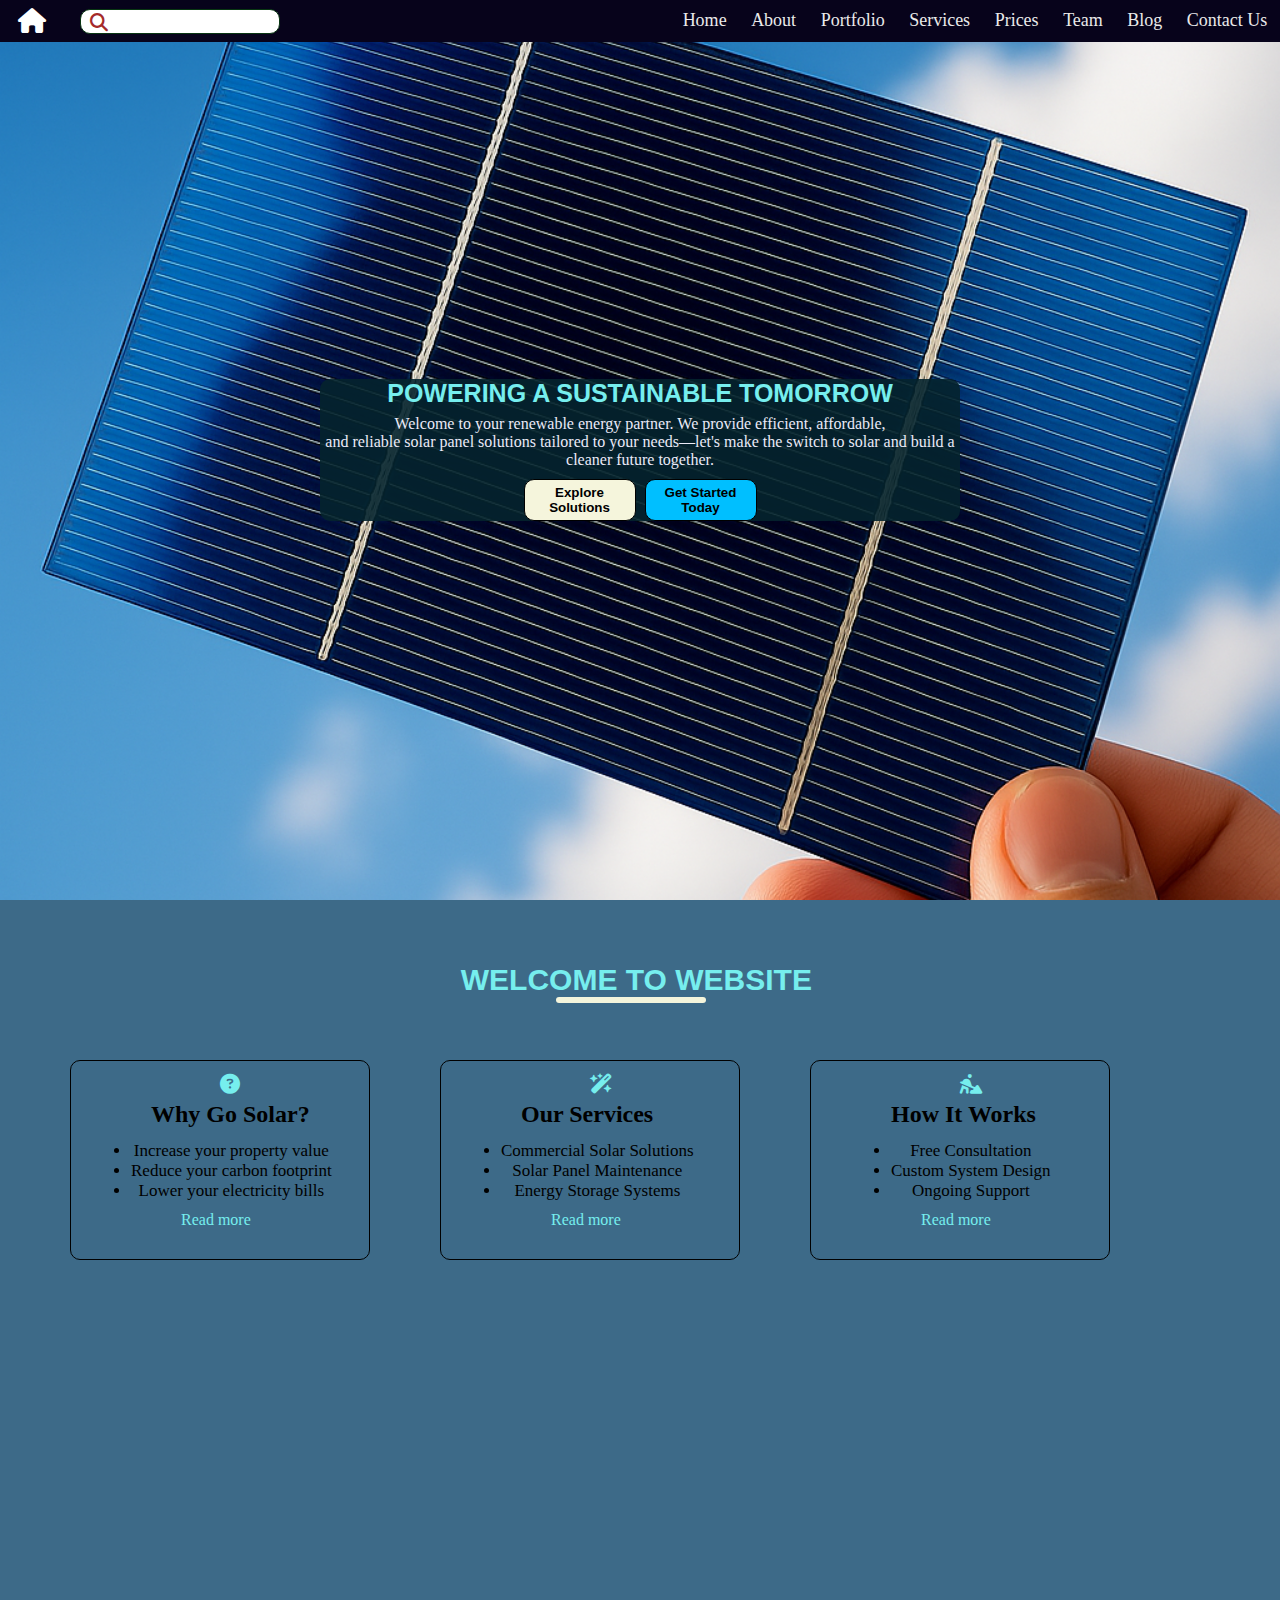
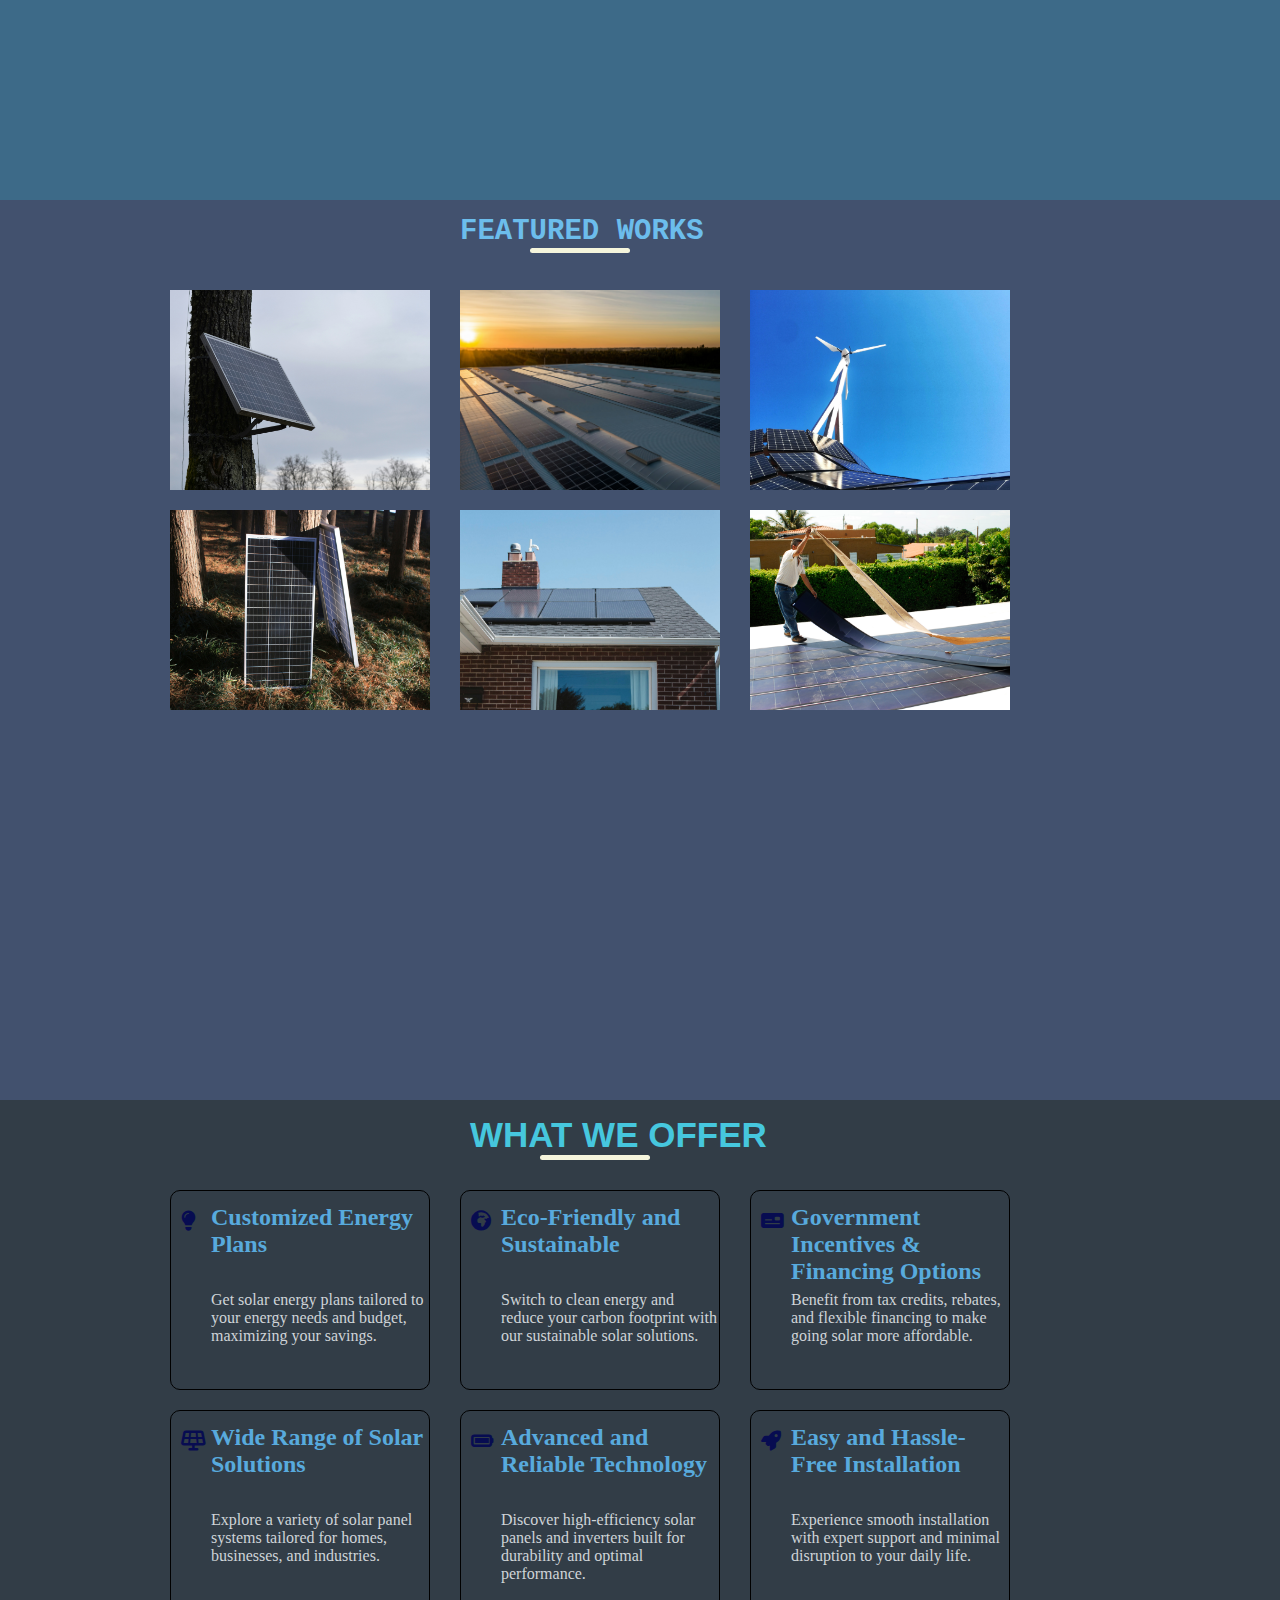
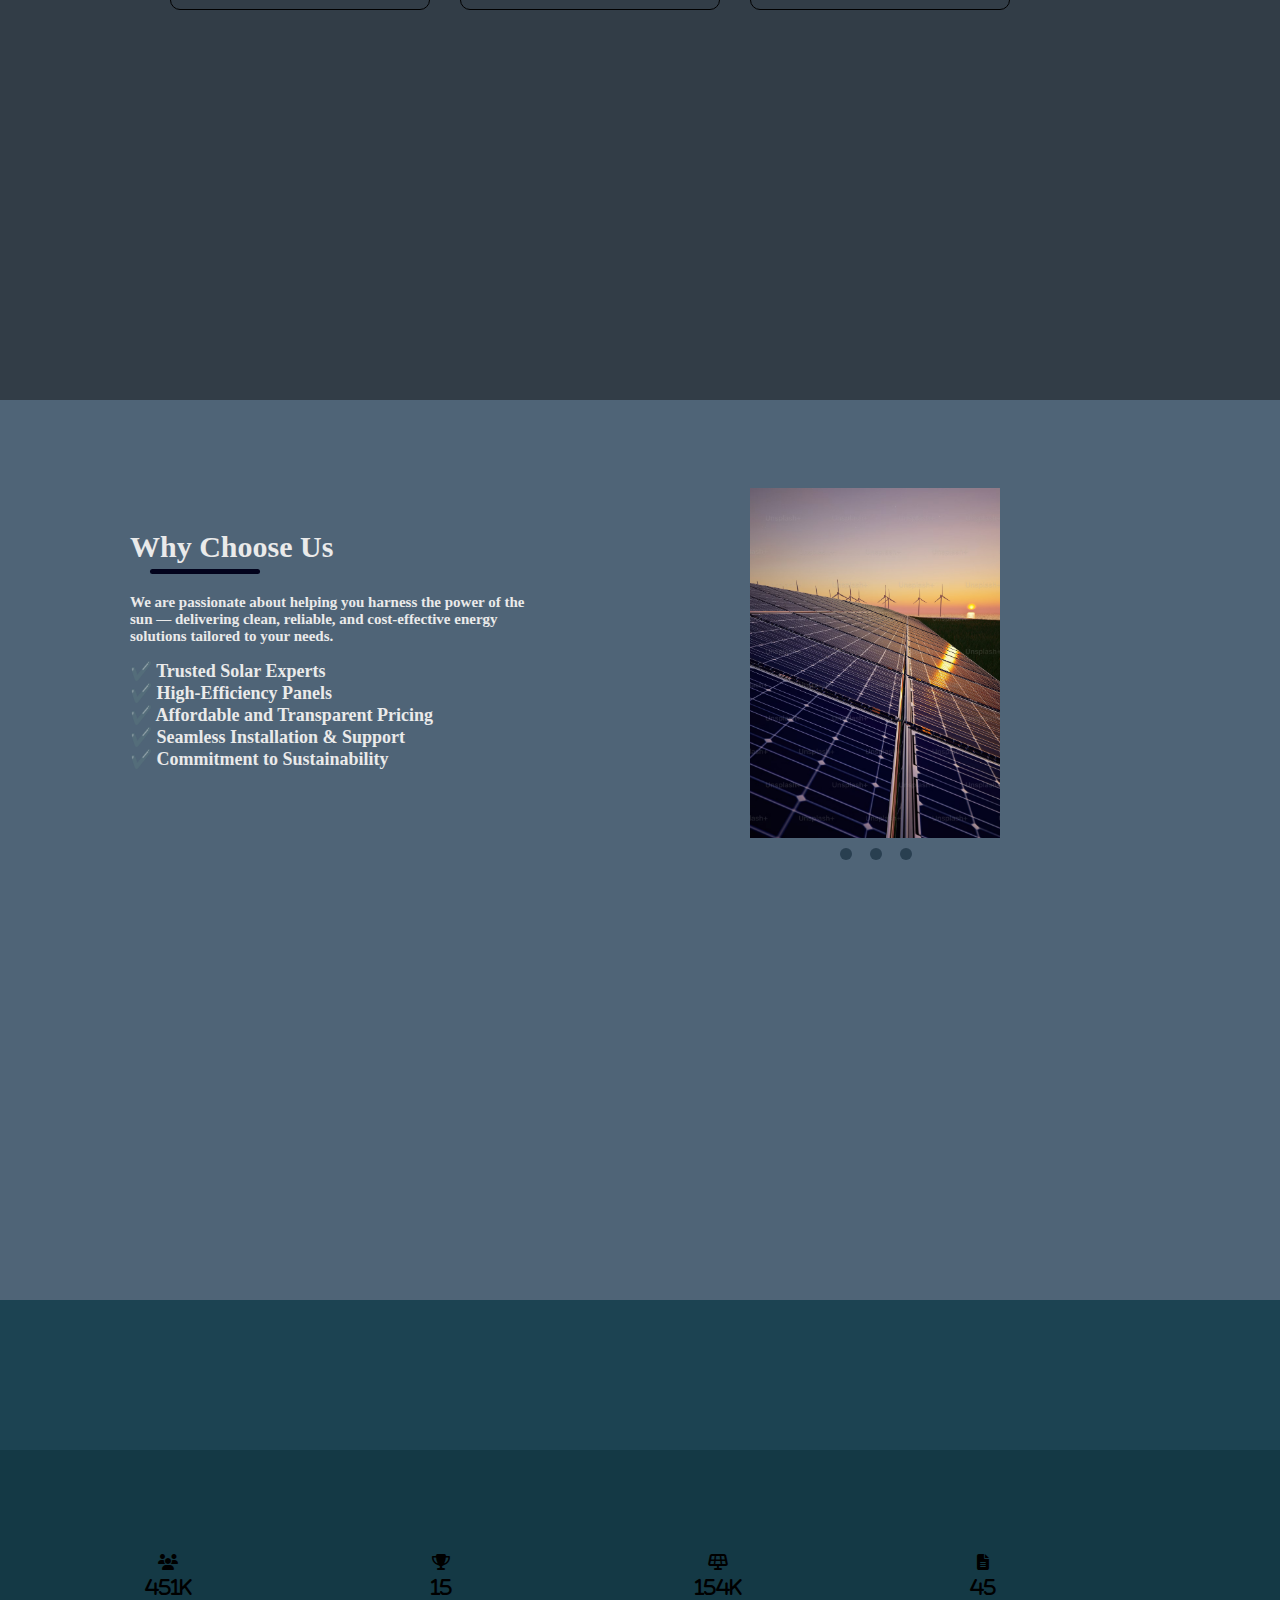
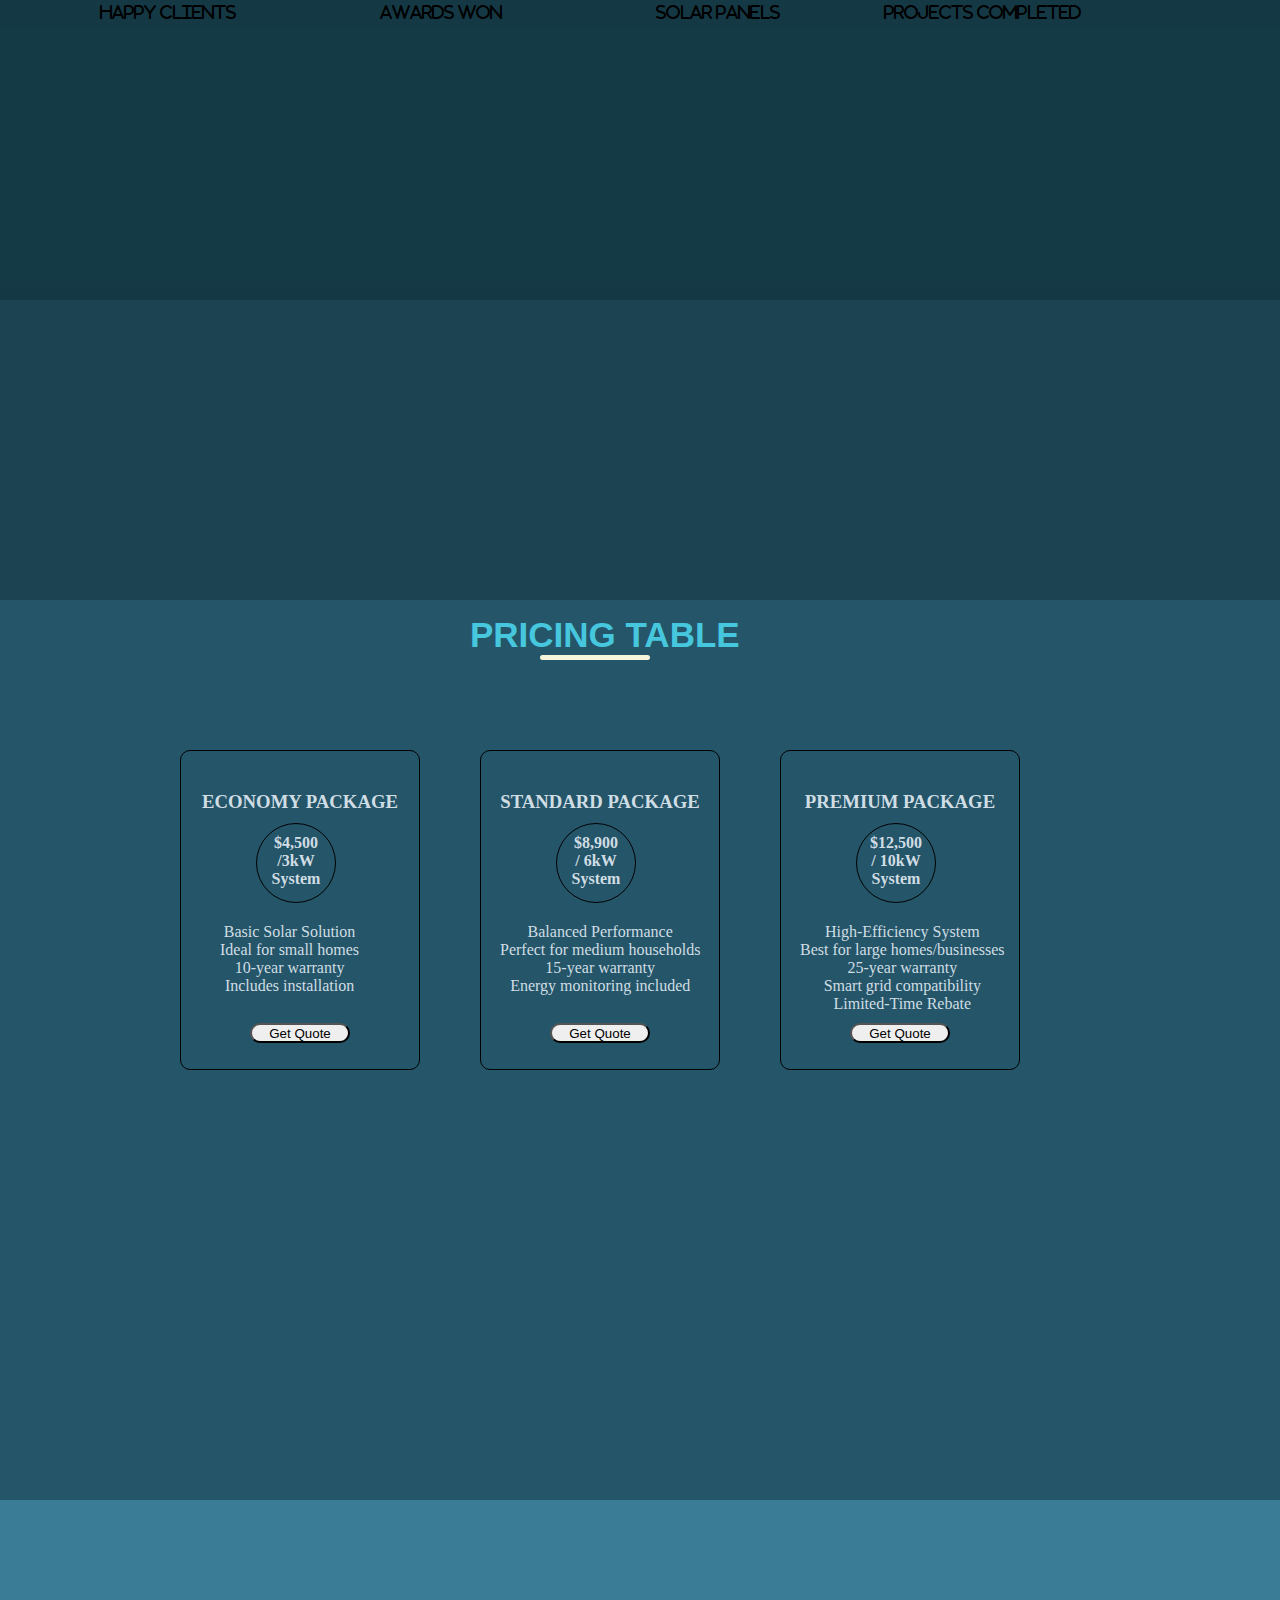
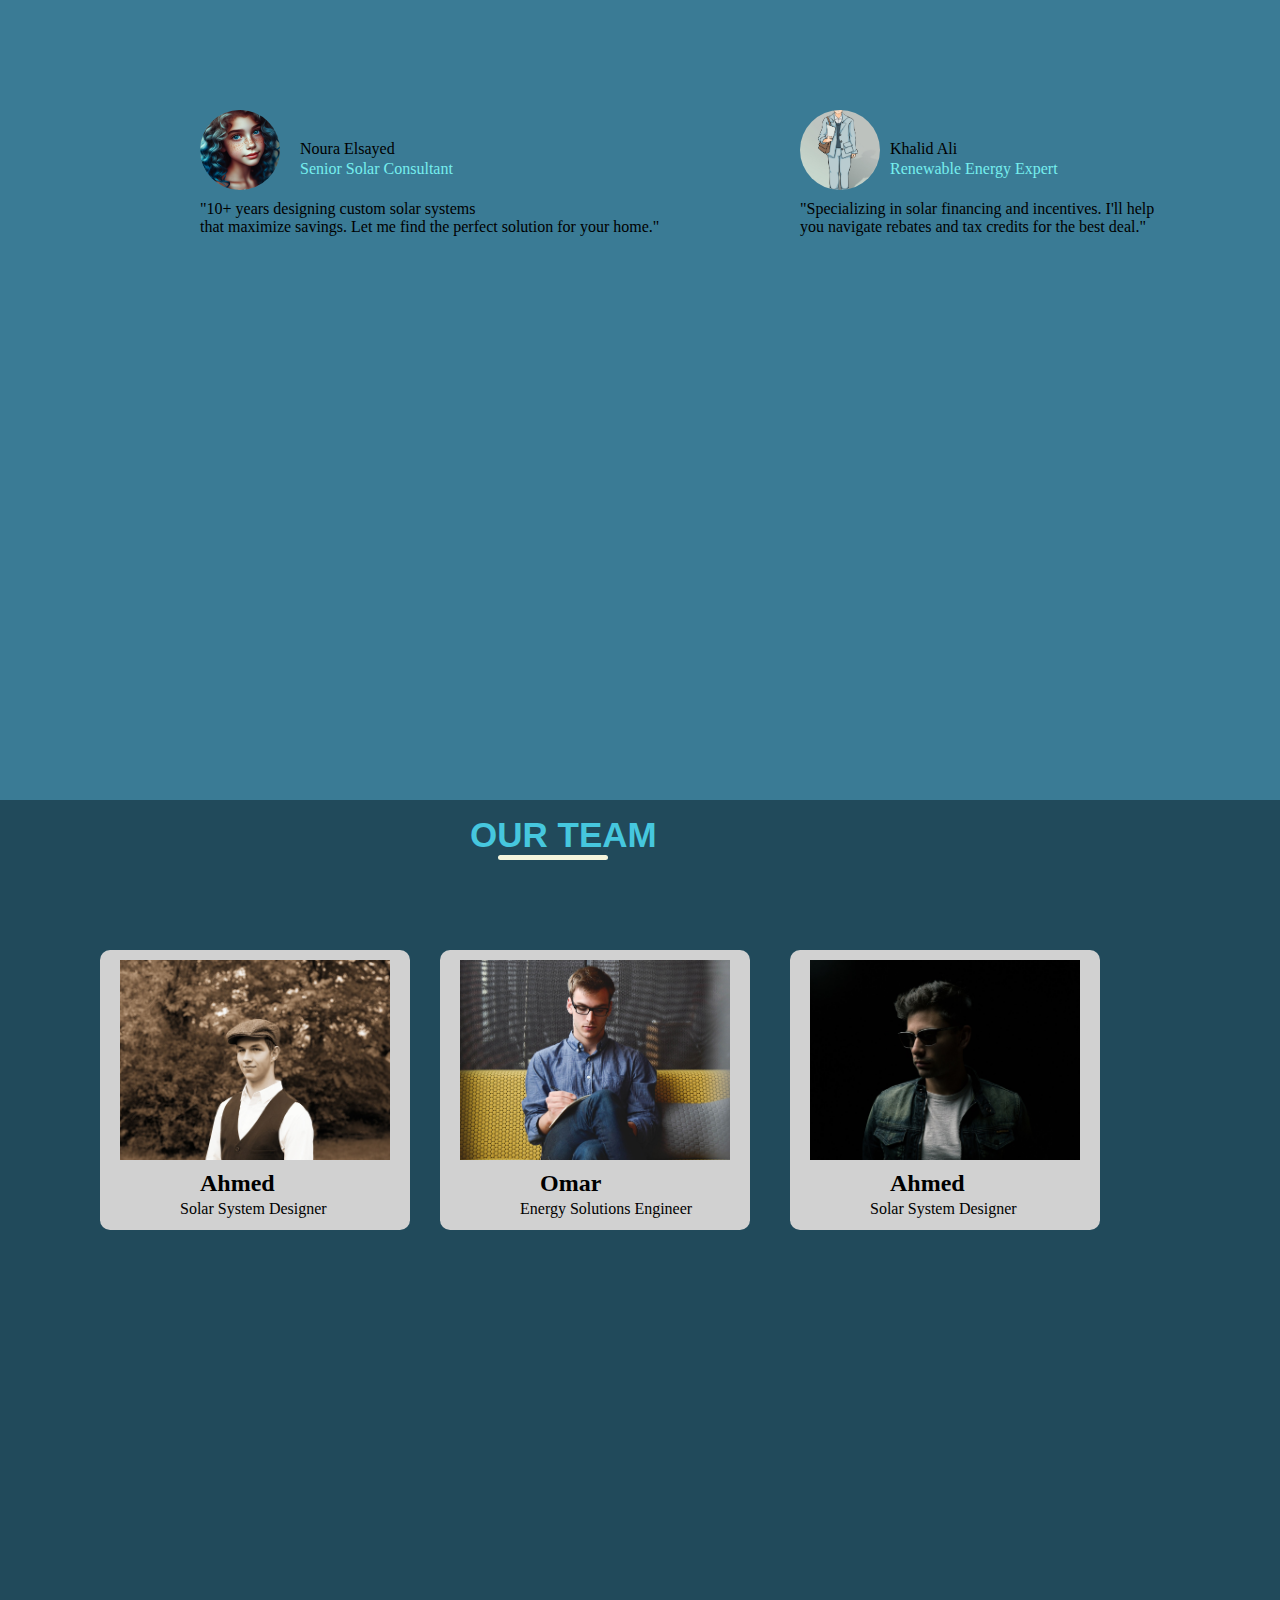
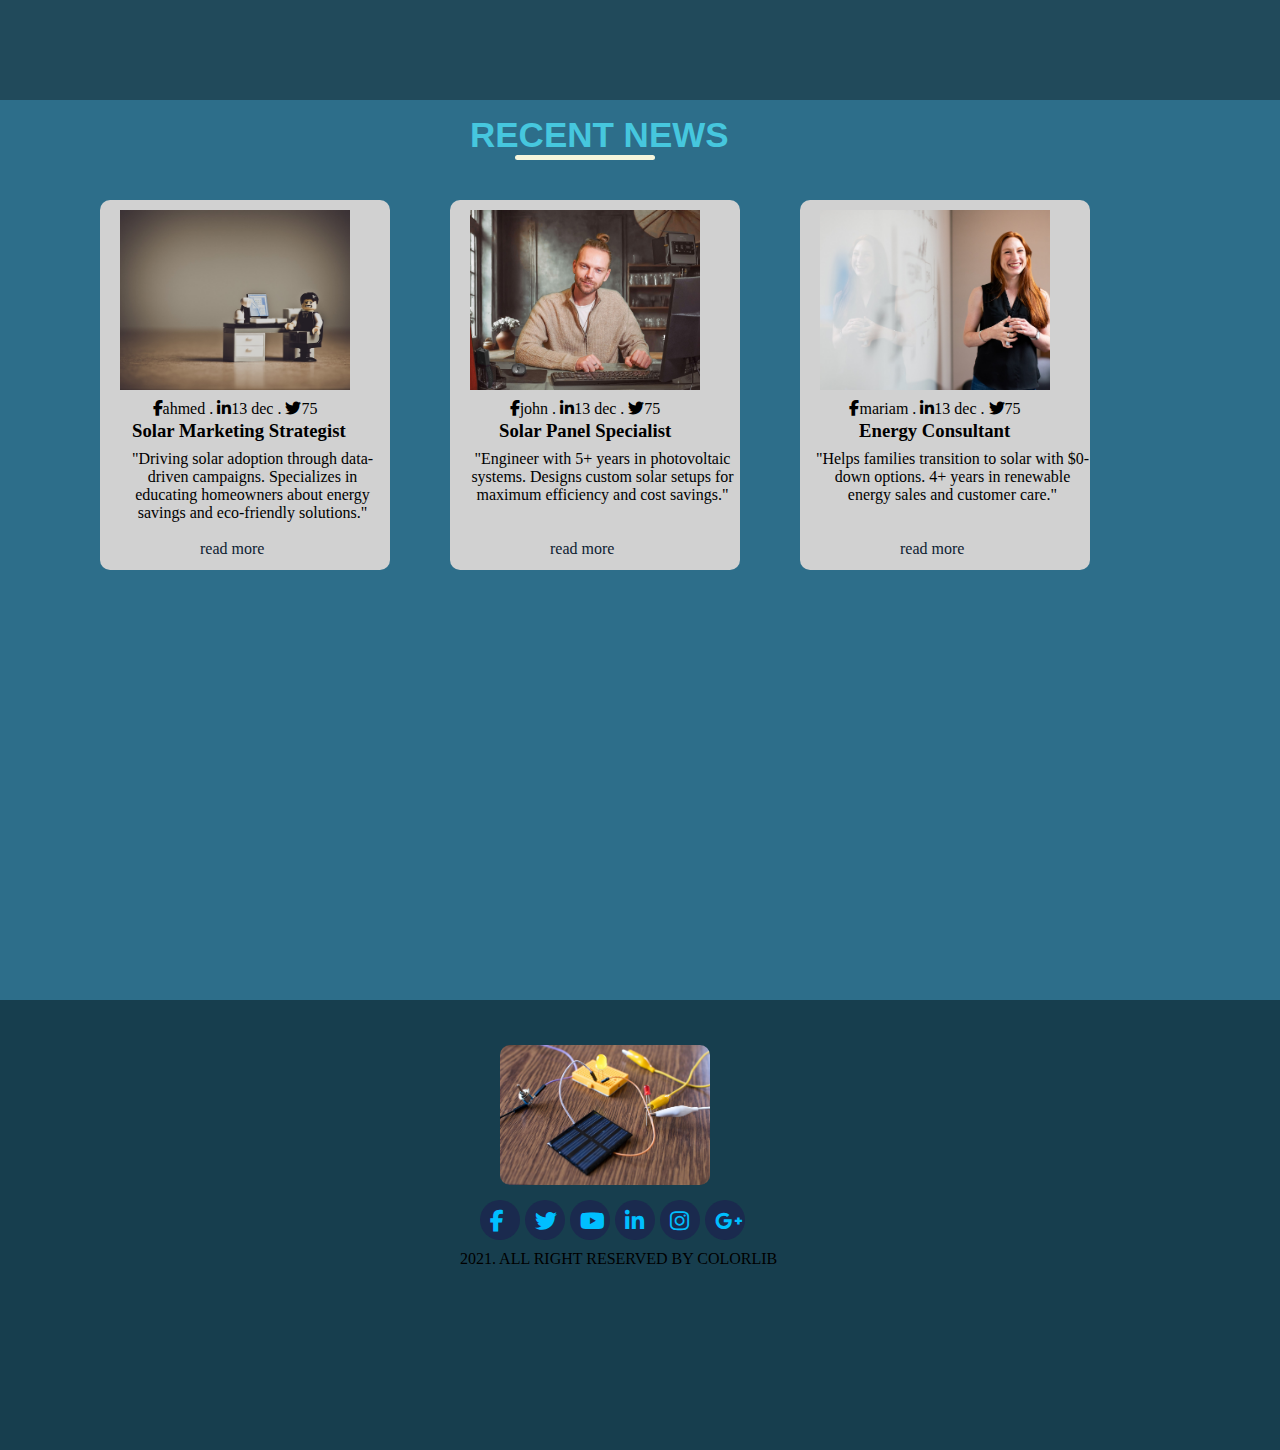
<file: index.html>
<html>

    <head>
        <link rel="stylesheet" href="css/all.css">
        <link rel="stylesheet" href="css/style.css">
    </head>



    <body>
       
        <div class="home">

           <div class="home-overlay">

            <div class="home-bar">
        
                
                <div class="right_side">
                    <i class="fa-solid fa-house r1"></i>
                    <input type="text" class="inn">
                    <i class="fa-solid fa-magnifying-glass icon12  r2"></i>
                </div> 


                <div class="left-side">
                    <ul class="list">

                      <li>Home <div class="khat "></div> </li>

                      <li>About <div class="khat l1"></div></li>

                      <li>Portfolio <div class="khat l2"></div></li>

                      <li>Services <div class="khat l3"></div></li>

                      <li>Prices <div class="khat l4"></div></li>

                      <li>Team <div class="khat l5"></div></li>

                      <li class="elemnts_appear">Blog <div class="khat l6"></div>                      
                        <div class="dropdown">
                            <div class="internal">
                                <p>Solar Basics <div class="kat"></div></p>
                                <p class="pp">Installation Guides <div class="kat"></div></p>
                                <p class="pp1">Tech & Innovation <div class="kat"></div></p>
                            </div>
                         </div>           
                      </li> 


                      <li>Contact Us<div class="khat l7"></div></li>


                    </ul>
                </div> <!-- left side -->

               


            </div> <!-- home bar -->




          
          </div>  <!-- home overlay -->

          <div class="middle_text">
                <h2 class="welcomig">POWERING A SUSTAINABLE TOMORROW</h2>
                <p class="det">Welcome to your renewable energy partner. We provide efficient, 
                    affordable,<br> and reliable solar panel solutions 
                    tailored to your needs—let's make the switch to solar 
                    and build a cleaner future together.</p>

                 
                <button class="first">Explore Solutions</button>
                <button class="first ff9">Get Started Today</button>
                
          </div>
        </div>   <!-- home -->


        <div class="secondpart">
            <h2 class="wlllcome">Welcome TO website
                <div class="line"></div>
            </h2>
            
            
            <div class="firstbox bb">
                <div class="bara">
                <i class="fa-solid fa-circle-question ii"></i>
                <h2 class="firstwords">Why Go Solar?</h2>
                <ul class="why">
                   
                    <li>Increase your property value</li>
                    <li>Reduce your carbon footprint</li>
                    <li>Lower your electricity bills</li>
                </ul>
                <p class="read">Read more</p>
                </div>
             </div>


            
            <div class="firstbox sb">
                <div class="bara">
                <i class="fa-solid fa-wand-magic-sparkles ii"></i>
                <h2 class="firstwords">Our Services</h2>
                <ul class="why">
                    <li>Commercial Solar Solutions</li>
                    <li>Solar Panel Maintenance</li>
                    <li>Energy Storage Systems</li>
                </ul>
                <p class="read">Read more</p>
                </div>
            </div>


           
            <div class="firstbox tb">
                <div class="bara">
                <i class="fa-solid fa-person-digging ii"></i>
                <h2 class="firstwords">How It Works</h2>
                <ul class="why w1">
                    <li>Free Consultation</li>
                    <li>Custom System Design</li>
                    <li>Ongoing Support</li>
                </ul>
                <p class="read">Read more</p>
                </div>
            </div>
            
        </div>

        <div class="thirdpart">
            <h2 class="kalam">Featured works
                <div class="tanyy"></div>
            </h2>

            <div class="elsowar">
                <div class="awelwahda zwr">

                  <div class="overlay">
                    <div class="blaa">
                     <h2 class="cate">category</h2>
                     <p class="solar">solar panel</p>
                     <i class="fa-regular fa-heart klo"></i>
                     <i class="fa-brands fa-pinterest klo"></i>
                    </div>
                  </div>

                </div>

                <div class="awelwahda awr">
                    <div class="overlay">
                        <div class="blaa">
                         <h2 class="cate">category</h2>
                         <p class="solar">solar panel</p>
                         <i class="fa-regular fa-heart klo"></i>
                         <i class="fa-brands fa-pinterest klo"></i>
                        </div>
                      </div>
                </div>

                <div class="awelwahda bwr">
                    <div class="overlay">
                        <div class="blaa">
                         <h2 class="cate">category</h2>
                         <p class="solar">solar panel</p>
                         <i class="fa-regular fa-heart klo"></i>
                         <i class="fa-brands fa-pinterest klo"></i>
                        </div>
                      </div>
                </div>

                <div class="awelwahda cdr">
                    <div class="overlay">
                        <div class="blaa">
                         <h2 class="cate">category</h2>
                         <p class="solar">solar panel</p>
                         <i class="fa-regular fa-heart klo"></i>
                         <i class="fa-brands fa-pinterest klo"></i>
                        </div>
                      </div>
                </div>

                <div class="awelwahda ddr">
                    <div class="overlay">
                        <div class="blaa">
                         <h2 class="cate">category</h2>
                         <p class="solar">solar panel</p>
                         <i class="fa-regular fa-heart klo"></i>
                         <i class="fa-brands fa-pinterest klo"></i>
                        </div>
                      </div>
                </div>

                <div class="awelwahda edr">
                    <div class="overlay">
                        <div class="blaa">
                         <h2 class="cate">category</h2>
                         <p class="solar">solar panel</p>
                         <i class="fa-regular fa-heart klo"></i>
                         <i class="fa-brands fa-pinterest klo"></i>
                        </div>
                      </div>
                </div>

            </div>
        </div>

        <div class="fourthpart">
            <h2 class="whatwee">What We Offer<div class="horizontal"></div></h2>
            
            
                <div class="textat">

                    <div class="texta1 ttx">
    
                      <div class="overy">
                        <div class="abath">
                            <i class="fa-solid fa-solar-panel iio"></i>
                            <h2 class="abas">Wide Range of Solar Solutions</h2>
                            <p class="adas">Explore a variety of solar panel 
                                systems tailored for homes, businesses, and industries.</p>
                        </div>
                      </div>
    
                    </div>
    

                    <div class="texta1 tty">

                        <div class="overy">
                            <div class="abath">
                                <i class="fa-solid fa-battery-full iio"></i>
                                <h2 class="abas">Advanced and Reliable Technology</h2>
                                <p class="adas">Discover high-efficiency solar panels and inverters 
                                    built for durability and optimal performance.</p>
                            </div>
                        </div>

                    </div>
    
                    <div class="texta1 ttz">

                        <div class="overy">

                            <div class="abath">
                                <i class="fa-solid fa-rocket iio"></i>
                                <h2 class="abas">Easy and Hassle-Free Installation</h2>
                                <p class="adas">Experience smooth installation with expert 
                                    support and minimal disruption to your daily life.</p>

                            </div>

                        </div>

                    </div>
    
                    <div class="texta1 ttc">

                        <div class="overy">

                            <div class="abath">
                                <i class="fa-solid fa-lightbulb iio"></i>
                                <h2 class="abas">Customized Energy Plans</h2>
                                <p class="adas">Get solar energy plans tailored to 
                                    your energy needs and budget, maximizing your savings.</p>
                             

                            </div>

                          </div>

                    </div>
    
                    <div class="texta1 ttd">

                        <div class="overy">

                            <div class="abath">
                                <i class="fa-solid fa-earth-africa iio"></i>
                                <h2 class="abas">Eco-Friendly and Sustainable</h2>
                                <p class="adas">Switch to clean energy and reduce your carbon 
                                    footprint with our sustainable solar solutions.</p>

                            </div>

                          </div>

                    </div>
    
                    <div class="texta1 ttw">

                        <div class="overy">
                            <div class="abath">
                             
                                <i class="fa-solid fa-money-check iio"></i>
                                <h2 class="abas">Government Incentives & Financing Options</h2>
                                <p class="adas">Benefit from tax credits, rebates, and flexible financing 
                                    to make going solar more affordable.</p>
                            </div>

                          </div>

                    </div>
    
                </div>


            
        </div>



        <div class="fifthpart">
                  <h2 class="choose">Why Choose Us
                    <div class="cho"></div>
                    <p class="ground">We are passionate about helping you harness 
                    the power of the <br> sun — delivering clean, reliable, 
                    and cost-effective energy<br> solutions tailored to your needs.</p>
                    <p class="gabar">
                        ✔️ Trusted Solar Experts<br>
                        ✔️ High-Efficiency Panels<br>
                        ✔️ Affordable and Transparent Pricing<br>
                        ✔️ Seamless Installation & Support<br>
                        ✔️ Commitment to Sustainability<br>
                    </p>
                </h2>
                <div class="alagamb">
                        <div class="circle"></div>
                        <div class="circl"></div>
                        <div class="circ"></div>
                </div>
        </div>
       
        <div class="sixthpart">
             <div class="miidlepaart">
                <div class="madula">
                <i class="fa-solid fa-users hab">
                    <h3 class="peopll">451K</h3>
                    <p class="happy">happy clients</p>
                </i>

                <i class="fa-solid fa-trophy habi">
                    <h3 class="peopll">15</h3>
                    <p class="happy">awards won</p>
                </i>

                <i class="fa-solid fa-solar-panel habl">
                    <h3 class="peopll">154K</h3>
                    <p class="happy">solar panels</p>
                </i>

                <i class="fa-solid fa-file-lines habk">
                    <h3 class="peopll">45</h3>
                    <p class="happy">projects completed</p>
                </i>
                </div>
             </div>
        </div>


        <div class="seventhpart">
            <h2 class="halawa">pricing table<div class="shed"></div></h2>
        

        <div class="frsta af">
            <div class="kli">
            <h3 class="had">ECONOMY PACKAGE</h3>
            <div class="carcola"> <p class="opp">$4,500<br> /3kW System</p></div>
            <span class="jack">Basic Solar Solution<br>
                Ideal for small homes<br>
                
                10-year warranty<br>
                
                Includes installation<br></span>
                <button class="jak">Get Quote</button>
            </div>
        </div>


        <div class="frsta ac">
            <div class="kli">
            <h3 class="had">STANDARD PACKAGE</h3>
            <div class="carcola"><p class="opp">$8,900<br>
                / 6kW System</p></div>

            <span class="jick">Balanced Performance<br>
                Perfect for medium households<br>
                
                15-year warranty<br>
                
                Energy monitoring included<br></span>

                <button class="jak">Get Quote</button>
            </div>
        </div>


        <div class="frsta ab">
            <div class="kli">
            <h3 class="had">PREMIUM PACKAGE</h3>
            <div class="carcola"><p class="opp">$12,500<br>
                / 10kW System</p></div>
            <span class="jwck">High-Efficiency System<br>
                Best for large homes/businesses<br>
                
                25-year warranty<br>
                
                Smart grid compatibility<br>
                
                Limited-Time Rebate<br></span>

                <button class="jak">Get Quote</button>
            </div>
        </div>
    </div>


    <div class="eiiigtpart">
        <div class="miidlet">
            <div class="noura">
                <div class="herrs"></div>
                <p class="dtr">Noura Elsayed<br>
                   <p class="ioi"> Senior Solar Consultant</p></p>
                    <p class="juyt">"10+ years designing custom solar 
                        systems<br> that maximize savings. 
                        Let me find the perfect solution for your home."</p>
            </div>

            <div class="noura">
                <div class="hirrs"></div>
                <p class="dtrr">Khalid Ali<br>
                    <p class="ioii"> Renewable Energy Expert</p></p>
                    <p class="juytt">"Specializing in solar financing and incentives. 
                        I'll help<br> you navigate rebates and tax credits for the best deal."</p>
            </div>

        </div>
    </div>


    <div class="ninthpart">
        <h2 class="youla">our team<div class="kalaboca"></div></h2>

        <div class="ahmed">
            <div class="a3aleeh">

            <div class="shaklo">
                

                <div class="team-icons">
                    <i class="fab fa-facebook-square"></i>
                    <i class="fab fa-linkedin"></i>
                    <i class="fab fa-twitter-square"></i>
                    
                </div>
            </div>
            <h2 class="esmo">Ahmed</h2>
            <p class="ma3lomato">Solar System Designer</p>
           </div>
        </div>
       
        <div class="ahmed haed">
            <div class="a3aleeh">

            <div class="shaklo h">
                

                <div class="team-icons">
                    <i class="fab fa-facebook-square"></i>
                    <i class="fab fa-linkedin"></i>
                    <i class="fab fa-twitter-square"></i>
                    
                </div>
            </div>
            <h2 class="esmo">Omar</h2>
            <p class="ma3lomato">Energy Solutions Engineer</p>
           </div>
        </div>


        <div class="ahmed jdl">
            <div class="a3aleeh">

            <div class="shaklo yu">
                

                <div class="team-icons">
                    <i class="fab fa-facebook-square"></i>
                    <i class="fab fa-linkedin"></i>
                    <i class="fab fa-twitter-square"></i>
                    
                </div>
            </div>
            <h2 class="esmo">Ahmed</h2>
            <p class="ma3lomato">Solar System Designer</p>
           </div>
        </div>

    </div>


    <div class="tenthhhhh">

        <h2 class="youla">recent news<div class="kalaboca jkjy"></div></h2>

                <div class="ahmed rt">

                    <div class="a3aleeh">
    
                         <div class="shaklo topy">
                    
    
                           <div class="ticons">
                               <i class="fa-brands fa-facebook-f"></i>ahmed   .
                               <i class="fa-brands fa-linkedin-in"></i>13 dec  .
                               <i class="fa-brands fa-twitter"></i>75
                        
                            </div>
                        </div>

                         <h3 class="esmo  esdr">Solar Marketing Strategist</h3>

                         <p class="ma3lomato mnby">"Driving solar adoption through data-driven campaigns. Specializes in educating homeowners about energy savings and eco-friendly solutions."</p>
                         <p class="kahat34">read more</p>
                    </div>
                </div>
                <div class="ahmed rt ghyyy">

                    <div class="a3aleeh">
    
                         <div class="shaklo topy olp990">
                    
    
                           <div class="ticons">
                               <i class="fa-brands fa-facebook-f"></i>john   .
                               <i class="fa-brands fa-linkedin-in"></i>13 dec  .
                               <i class="fa-brands fa-twitter"></i>75
                        
                            </div>
                        </div>

                         <h3 class="esmo  esdr poiu11">Solar Panel Specialist</h3>

                         <p class="ma3lomato mnby">"Engineer with 5+ years in photovoltaic systems. Designs custom solar setups for maximum efficiency and cost savings."</p>
                         <p class="kahat34">read more</p>
                    </div>
                </div>

                <div class="ahmed rt lopiuy">

                    <div class="a3aleeh">
    
                         <div class="shaklo topy jkiop55">
                    
    
                           <div class="ticons">
                               <i class="fa-brands fa-facebook-f"></i>mariam   .
                               <i class="fa-brands fa-linkedin-in"></i>13 dec  .
                               <i class="fa-brands fa-twitter"></i>75
                        
                            </div>
                        </div>

                         <h3 class="esmo  esdr poiu116">Energy Consultant</h3>

                         <p class="ma3lomato mnby">"Helps families transition to solar with $0-down options. 4+ years in renewable energy sales and customer care."</p>
                         <p class="kahat34">read more</p>
                    </div>
                </div>
    </div>  
    
    <div class="lastttttttt">
          <div class="elnehaya">

          </div>
          <div class="iconat b12">
            <i class="fa-brands fa-facebook-f"></i>
          </div>
          <div class="iconat b13">
            <i class="fa-brands fa-twitter"></i>
          </div>
          <div class="iconat b14">
          <i class="fa-brands fa-youtube"></i>
          </div>
          <div class="iconat b15">
          <i class="fa-brands fa-linkedin-in"></i>
          </div>

          <div class="iconat b16">
            <i class="fa-brands fa-instagram"></i>
          </div>

            <div class="iconat b17">
                <i class="fa-brands fa-google-plus-g"></i>
            </div>

           <p class="latesrrrr">2021. ALL RIGHT RESERVED BY COLORLIB</p>

    </div>    
    </body>

</html>
</file>
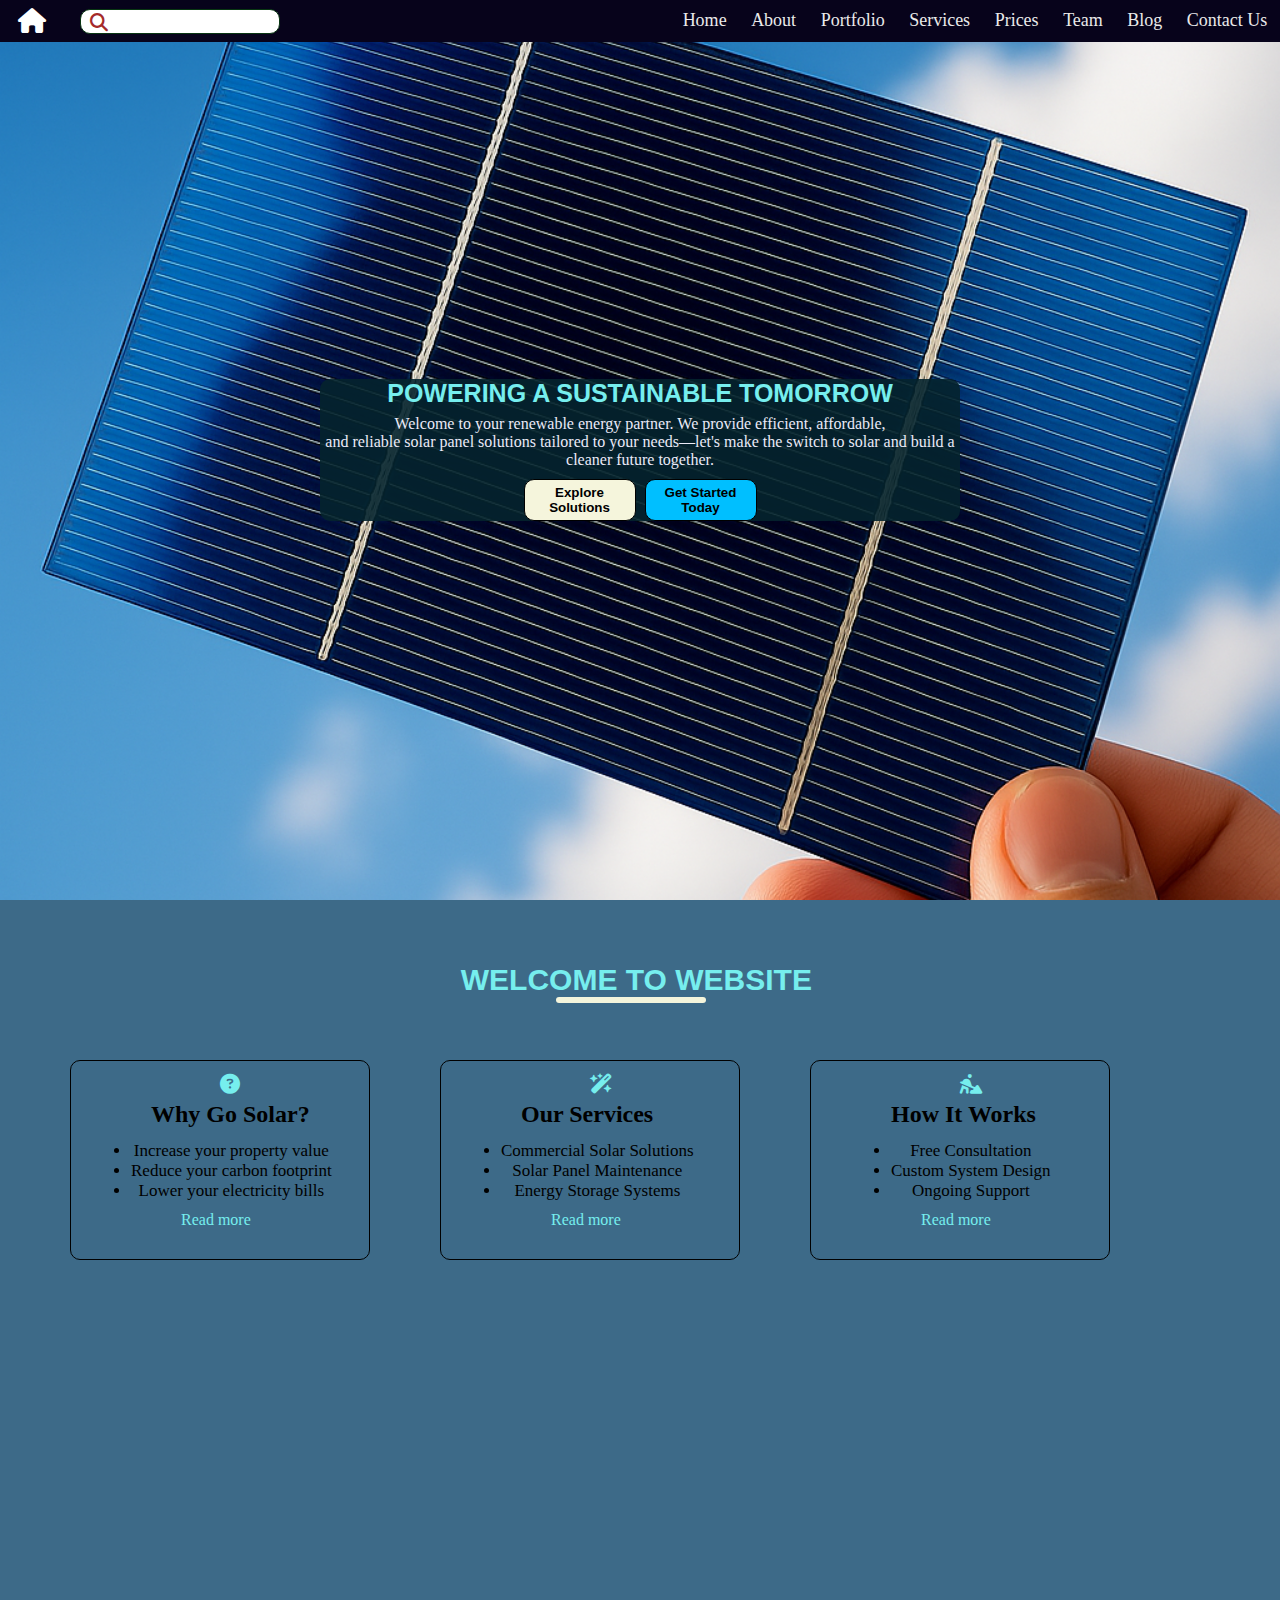
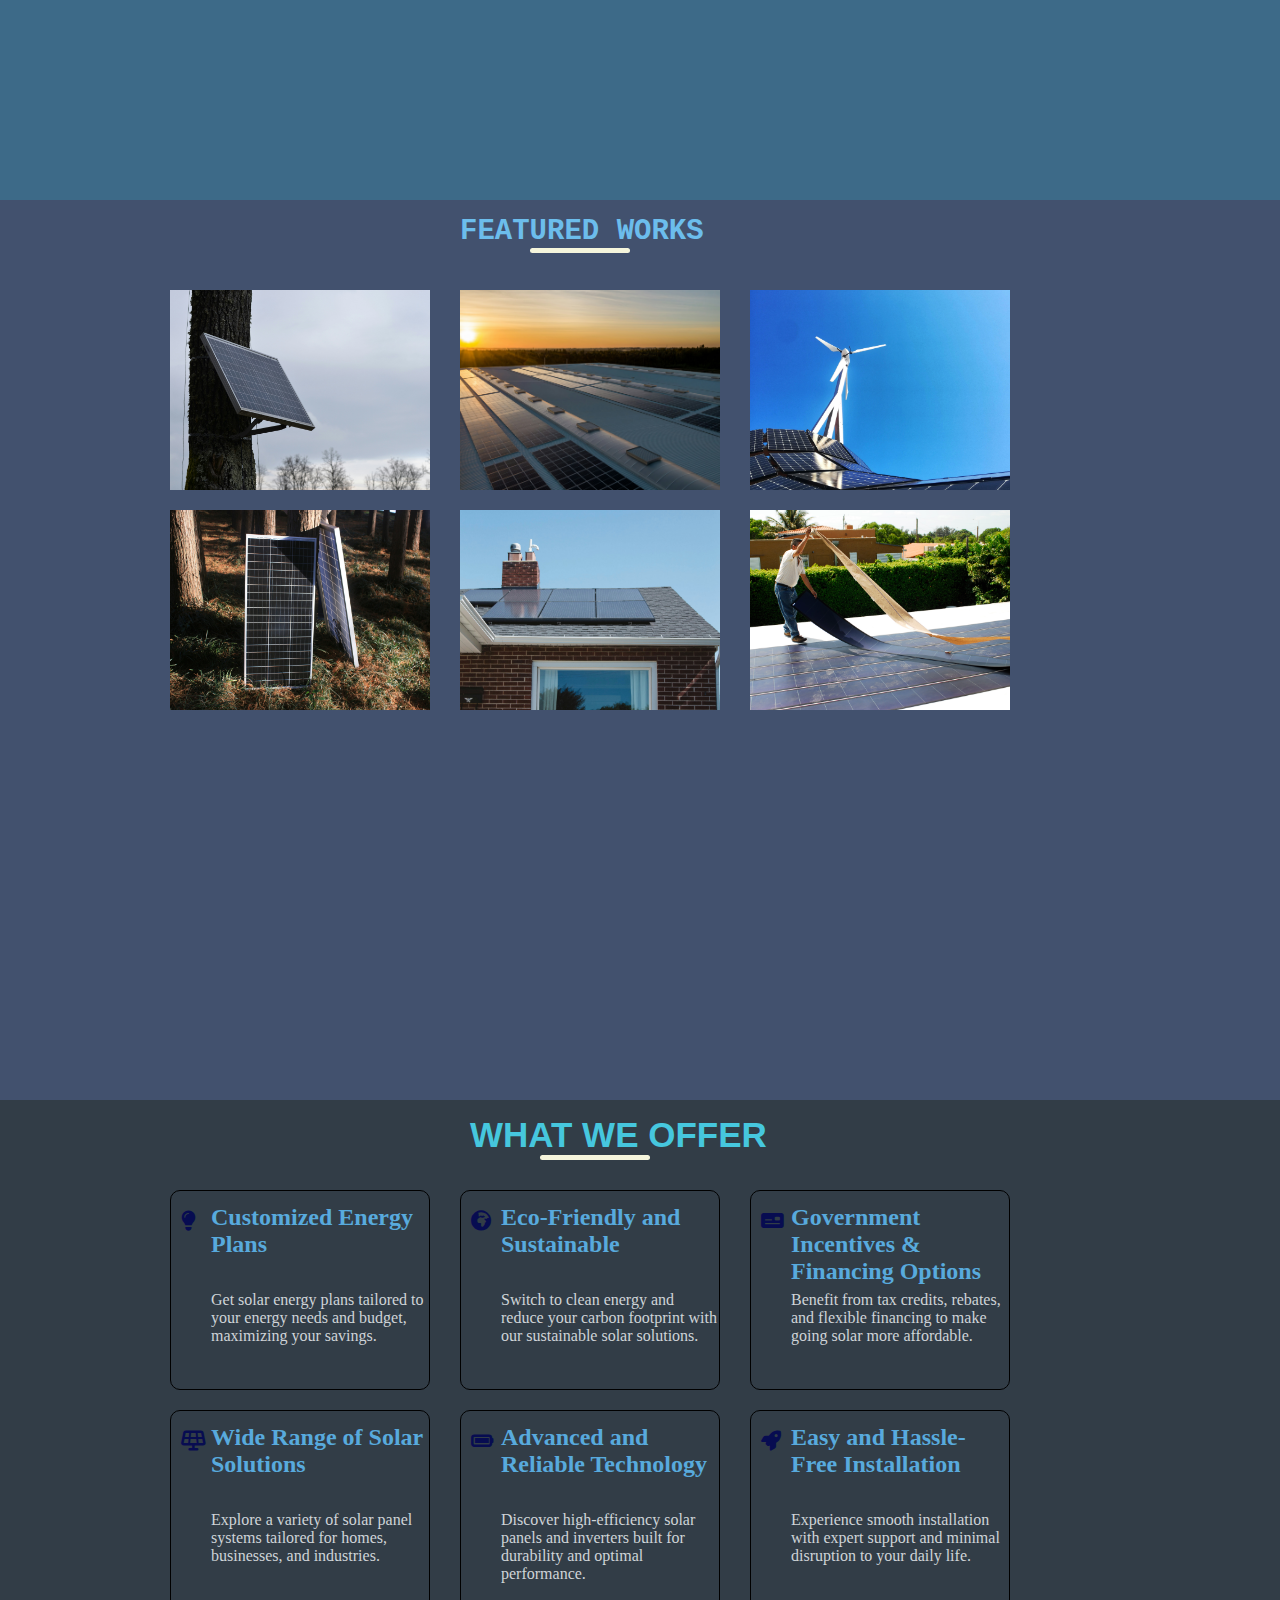
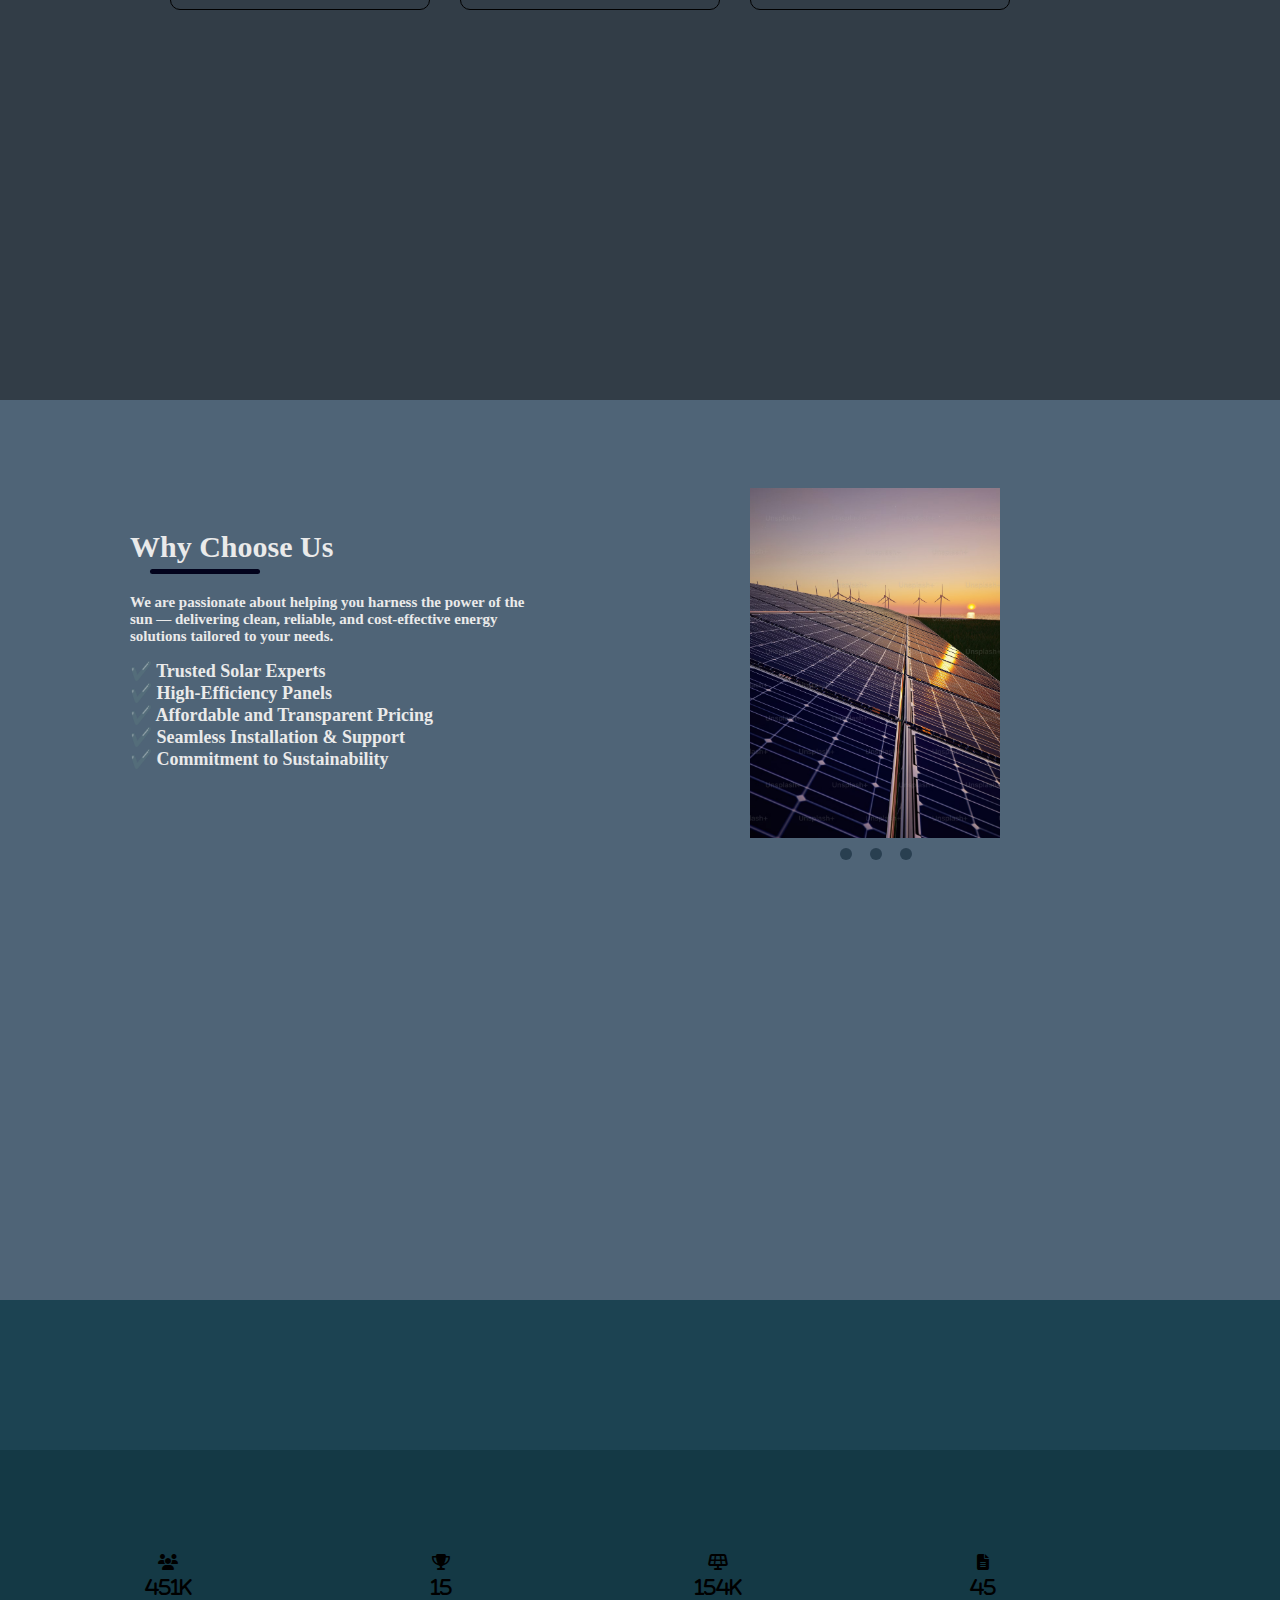
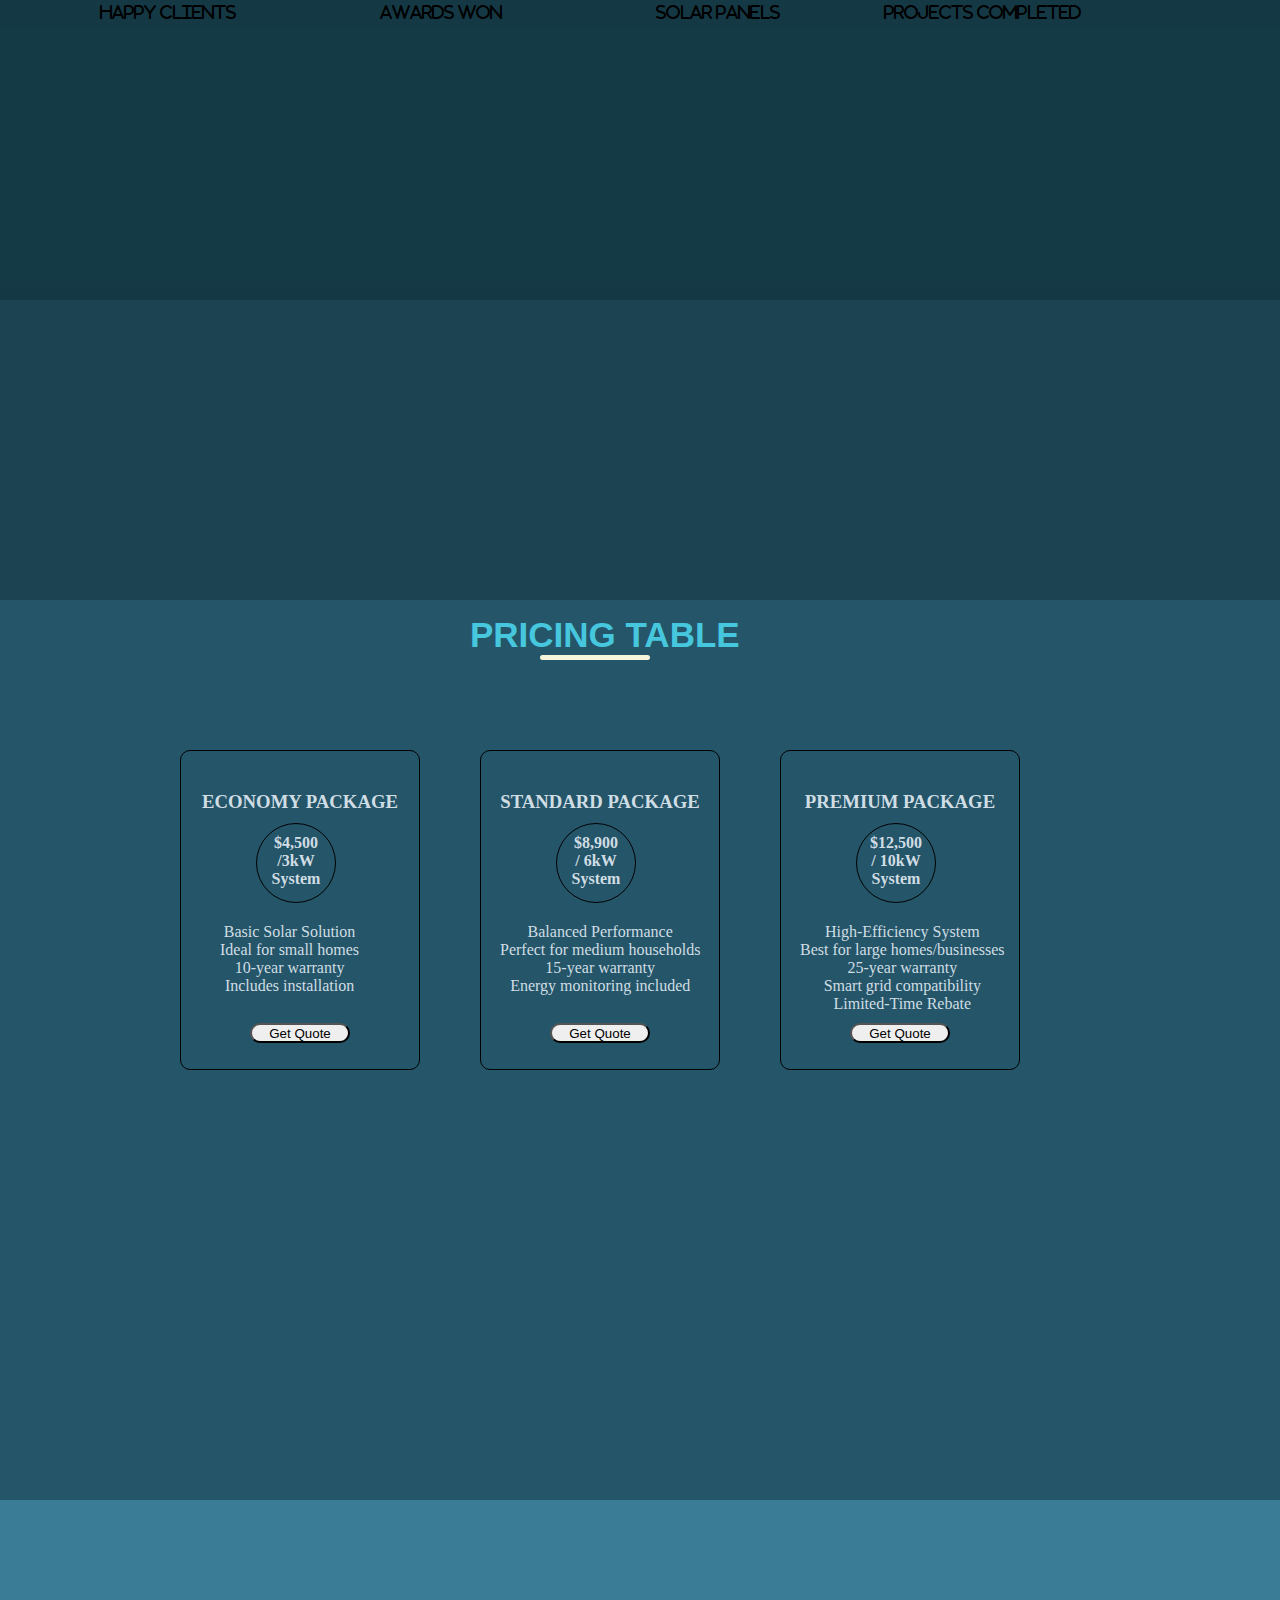
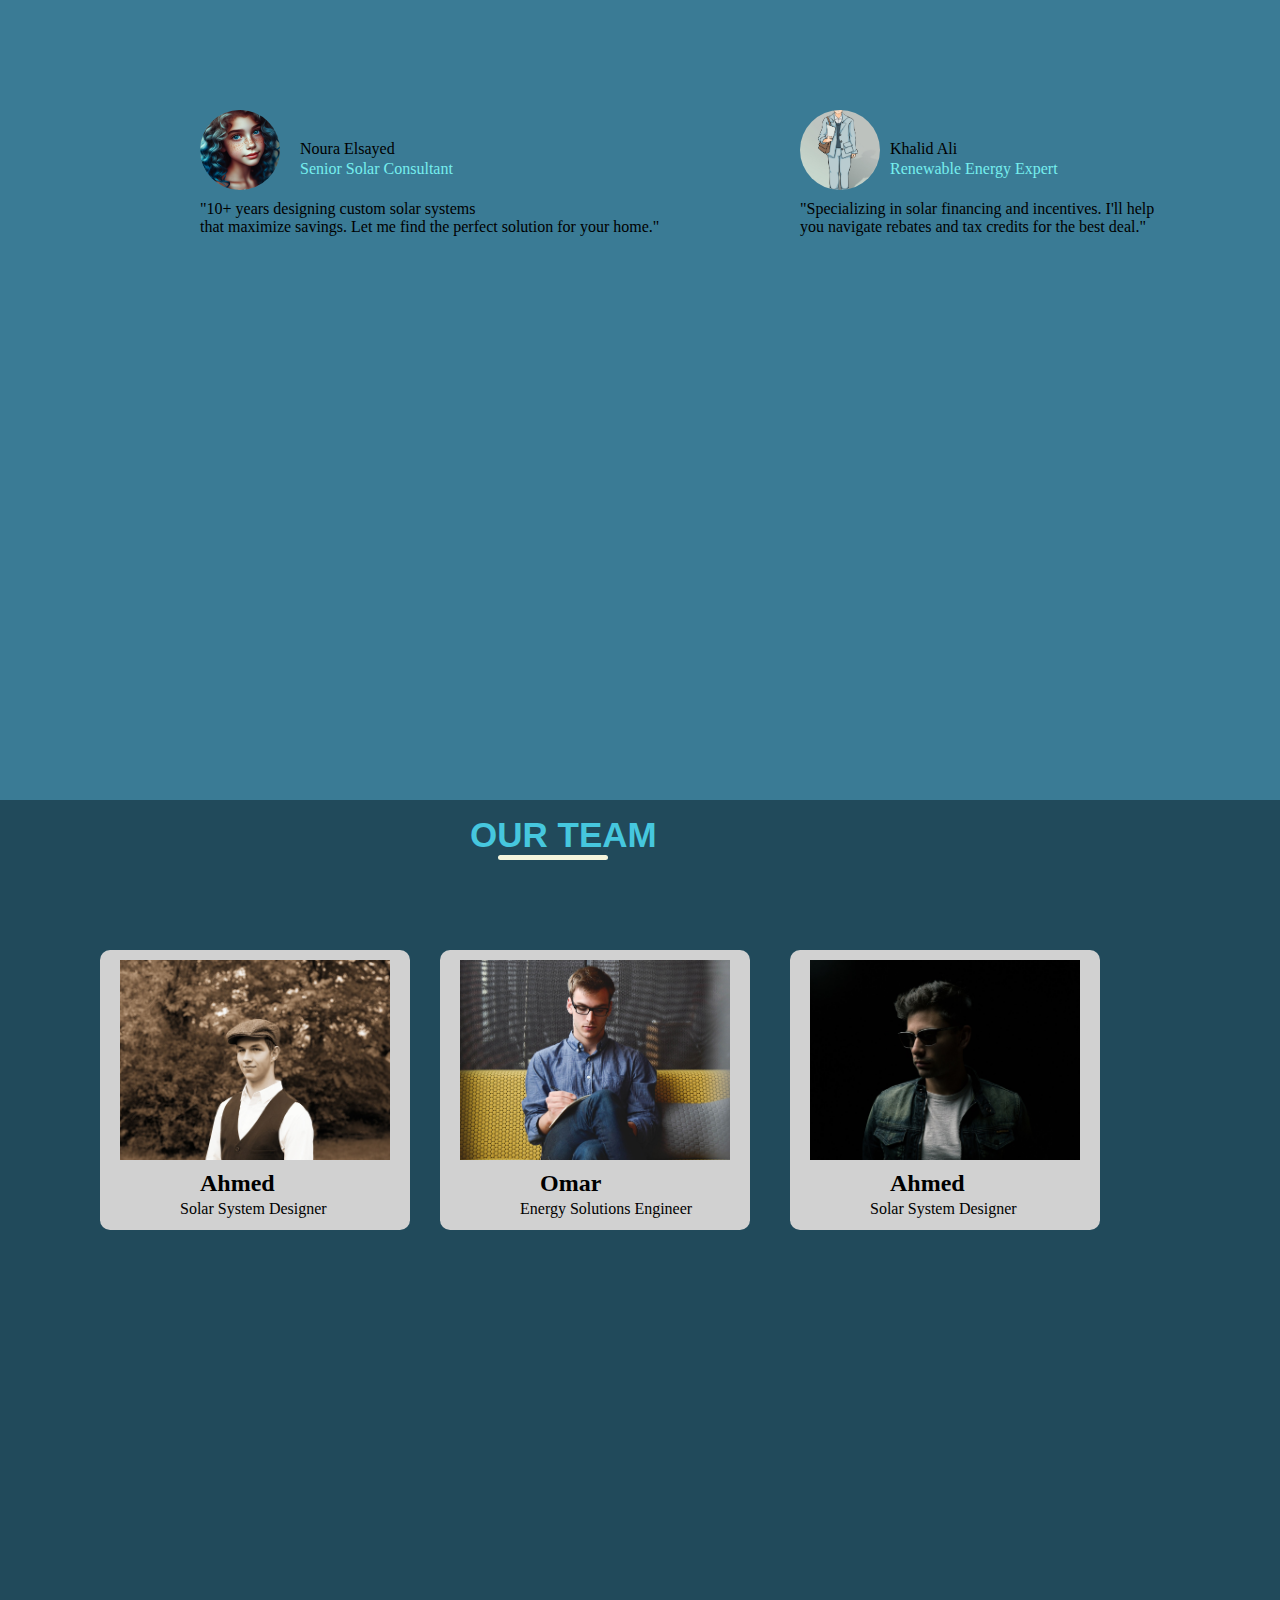
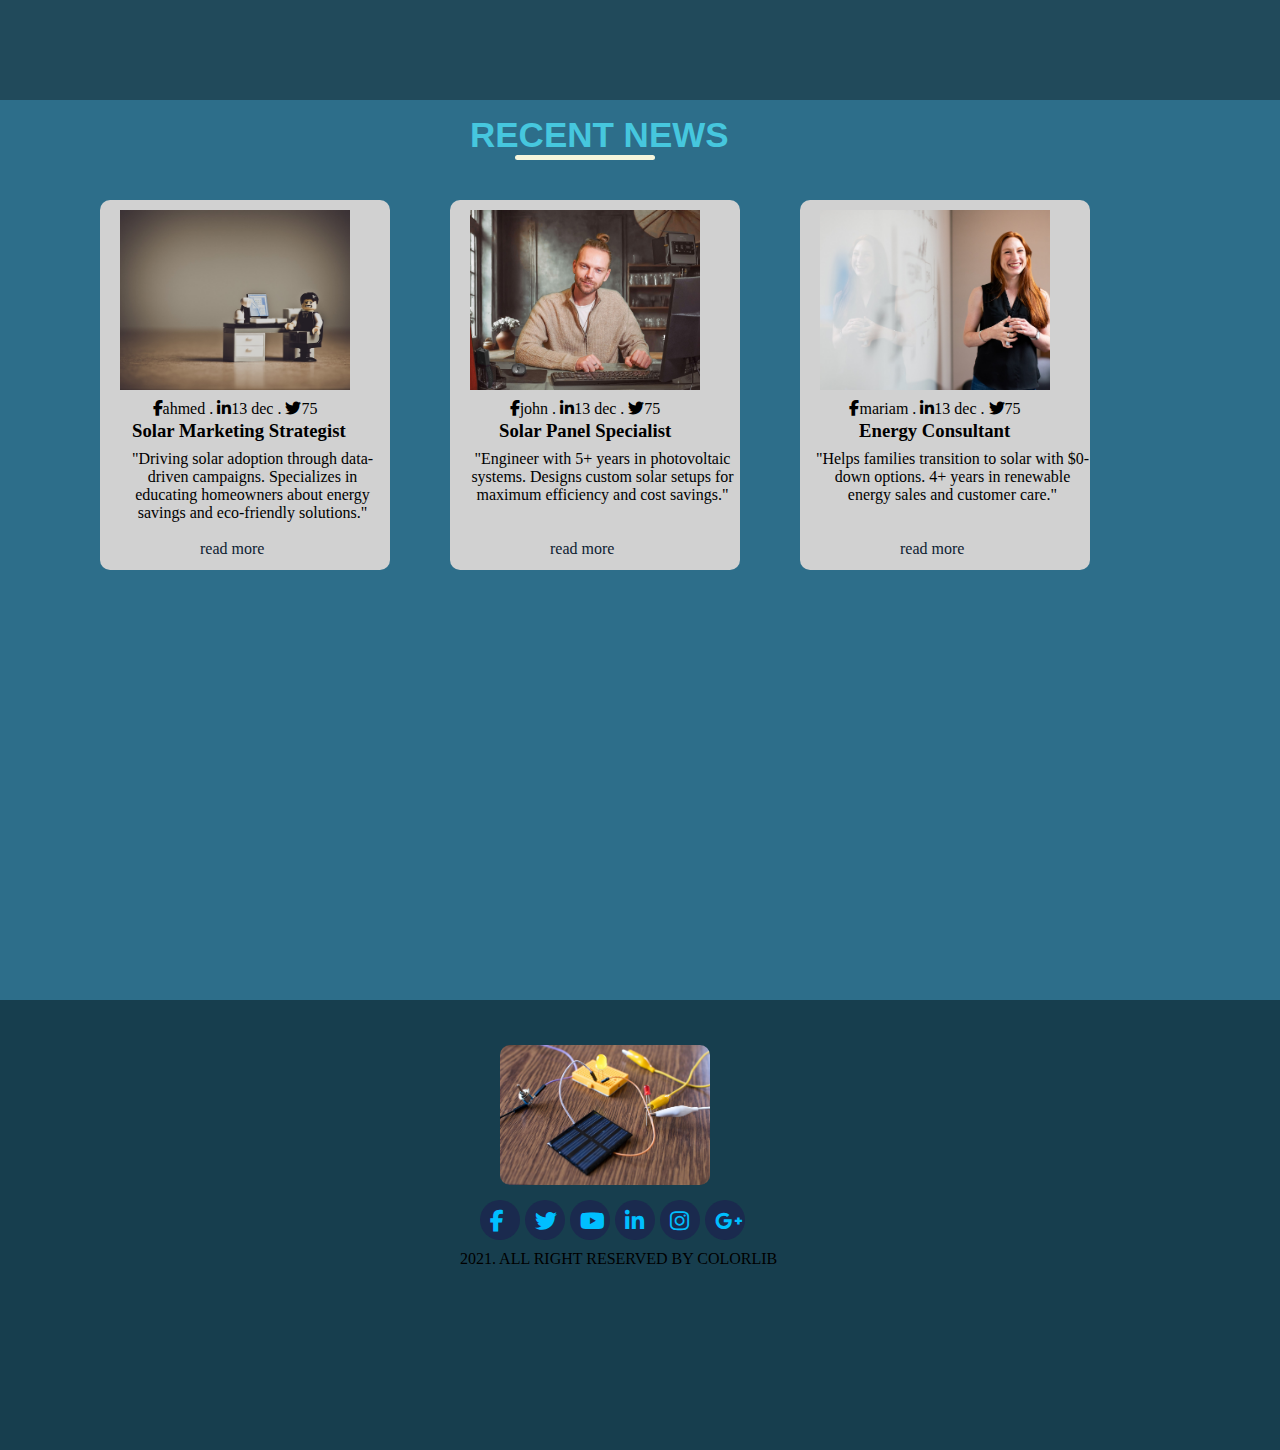
<file: text.html>
<html>

    <head>
        <link rel="stylesheet" href="css/all.css">
        <link rel="stylesheet" href="css/style.css">
    </head>



    <body>
       
        <div class="home">

           <div class="home-overlay">

            <div class="home-bar">
        
                
                <div class="right_side">
                    <i class="fa-solid fa-house r1"></i>
                    <input type="text" class="inn">
                    <i class="fa-solid fa-magnifying-glass icon12  r2"></i>
                </div> 


                <div class="left-side">
                    <ul class="list">

                      <li>Home <div class="khat "></div> </li>

                      <li>About <div class="khat l1"></div></li>

                      <li>Portfolio <div class="khat l2"></div></li>

                      <li>Services <div class="khat l3"></div></li>

                      <li>Prices <div class="khat l4"></div></li>

                      <li>Team <div class="khat l5"></div></li>

                      <li class="elemnts_appear">Blog <div class="khat l6"></div>                      
                        <div class="dropdown">
                            <div class="internal">
                                <p>Solar Basics <div class="kat"></div></p>
                                <p class="pp">Installation Guides <div class="kat"></div></p>
                                <p class="pp1">Tech & Innovation <div class="kat"></div></p>
                            </div>
                         </div>           
                      </li> 


                      <li>Contact Us<div class="khat l7"></div></li>


                    </ul>
                </div> <!-- left side -->

               


            </div> <!-- home bar -->




          
          </div>  <!-- home overlay -->

          <div class="middle_text">
                <h2 class="welcomig">POWERING A SUSTAINABLE TOMORROW</h2>
                <p class="det">Welcome to your renewable energy partner. We provide efficient, 
                    affordable,<br> and reliable solar panel solutions 
                    tailored to your needs—let's make the switch to solar 
                    and build a cleaner future together.</p>

                 
                <button class="first">Explore Solutions</button>
                <button class="first ff9">Get Started Today</button>
                
          </div>
        </div>   <!-- home -->


        <div class="secondpart">
            <h2 class="wlllcome">Welcome TO website
                <div class="line"></div>
            </h2>
            
            
            <div class="firstbox bb">
                <div class="bara">
                <i class="fa-solid fa-circle-question ii"></i>
                <h2 class="firstwords">Why Go Solar?</h2>
                <ul class="why">
                   
                    <li>Increase your property value</li>
                    <li>Reduce your carbon footprint</li>
                    <li>Lower your electricity bills</li>
                </ul>
                <p class="read">Read more</p>
                </div>
             </div>


            
            <div class="firstbox sb">
                <div class="bara">
                <i class="fa-solid fa-wand-magic-sparkles ii"></i>
                <h2 class="firstwords">Our Services</h2>
                <ul class="why">
                    <li>Commercial Solar Solutions</li>
                    <li>Solar Panel Maintenance</li>
                    <li>Energy Storage Systems</li>
                </ul>
                <p class="read">Read more</p>
                </div>
            </div>


           
            <div class="firstbox tb">
                <div class="bara">
                <i class="fa-solid fa-person-digging ii"></i>
                <h2 class="firstwords">How It Works</h2>
                <ul class="why w1">
                    <li>Free Consultation</li>
                    <li>Custom System Design</li>
                    <li>Ongoing Support</li>
                </ul>
                <p class="read">Read more</p>
                </div>
            </div>
            
        </div>

        <div class="thirdpart">
            <h2 class="kalam">Featured works
                <div class="tanyy"></div>
            </h2>

            <div class="elsowar">
                <div class="awelwahda zwr">

                  <div class="overlay">
                    <div class="blaa">
                     <h2 class="cate">category</h2>
                     <p class="solar">solar panel</p>
                     <i class="fa-regular fa-heart klo"></i>
                     <i class="fa-brands fa-pinterest klo"></i>
                    </div>
                  </div>

                </div>

                <div class="awelwahda awr">
                    <div class="overlay">
                        <div class="blaa">
                         <h2 class="cate">category</h2>
                         <p class="solar">solar panel</p>
                         <i class="fa-regular fa-heart klo"></i>
                         <i class="fa-brands fa-pinterest klo"></i>
                        </div>
                      </div>
                </div>

                <div class="awelwahda bwr">
                    <div class="overlay">
                        <div class="blaa">
                         <h2 class="cate">category</h2>
                         <p class="solar">solar panel</p>
                         <i class="fa-regular fa-heart klo"></i>
                         <i class="fa-brands fa-pinterest klo"></i>
                        </div>
                      </div>
                </div>

                <div class="awelwahda cdr">
                    <div class="overlay">
                        <div class="blaa">
                         <h2 class="cate">category</h2>
                         <p class="solar">solar panel</p>
                         <i class="fa-regular fa-heart klo"></i>
                         <i class="fa-brands fa-pinterest klo"></i>
                        </div>
                      </div>
                </div>

                <div class="awelwahda ddr">
                    <div class="overlay">
                        <div class="blaa">
                         <h2 class="cate">category</h2>
                         <p class="solar">solar panel</p>
                         <i class="fa-regular fa-heart klo"></i>
                         <i class="fa-brands fa-pinterest klo"></i>
                        </div>
                      </div>
                </div>

                <div class="awelwahda edr">
                    <div class="overlay">
                        <div class="blaa">
                         <h2 class="cate">category</h2>
                         <p class="solar">solar panel</p>
                         <i class="fa-regular fa-heart klo"></i>
                         <i class="fa-brands fa-pinterest klo"></i>
                        </div>
                      </div>
                </div>

            </div>
        </div>

        <div class="fourthpart">
            <h2 class="whatwee">What We Offer<div class="horizontal"></div></h2>
            
            
                <div class="textat">

                    <div class="texta1 ttx">
    
                      <div class="overy">
                        <div class="abath">
                            <i class="fa-solid fa-solar-panel iio"></i>
                            <h2 class="abas">Wide Range of Solar Solutions</h2>
                            <p class="adas">Explore a variety of solar panel 
                                systems tailored for homes, businesses, and industries.</p>
                        </div>
                      </div>
    
                    </div>
    

                    <div class="texta1 tty">

                        <div class="overy">
                            <div class="abath">
                                <i class="fa-solid fa-battery-full iio"></i>
                                <h2 class="abas">Advanced and Reliable Technology</h2>
                                <p class="adas">Discover high-efficiency solar panels and inverters 
                                    built for durability and optimal performance.</p>
                            </div>
                        </div>

                    </div>
    
                    <div class="texta1 ttz">

                        <div class="overy">

                            <div class="abath">
                                <i class="fa-solid fa-rocket iio"></i>
                                <h2 class="abas">Easy and Hassle-Free Installation</h2>
                                <p class="adas">Experience smooth installation with expert 
                                    support and minimal disruption to your daily life.</p>

                            </div>

                        </div>

                    </div>
    
                    <div class="texta1 ttc">

                        <div class="overy">

                            <div class="abath">
                                <i class="fa-solid fa-lightbulb iio"></i>
                                <h2 class="abas">Customized Energy Plans</h2>
                                <p class="adas">Get solar energy plans tailored to 
                                    your energy needs and budget, maximizing your savings.</p>
                             

                            </div>

                          </div>

                    </div>
    
                    <div class="texta1 ttd">

                        <div class="overy">

                            <div class="abath">
                                <i class="fa-solid fa-earth-africa iio"></i>
                                <h2 class="abas">Eco-Friendly and Sustainable</h2>
                                <p class="adas">Switch to clean energy and reduce your carbon 
                                    footprint with our sustainable solar solutions.</p>

                            </div>

                          </div>

                    </div>
    
                    <div class="texta1 ttw">

                        <div class="overy">
                            <div class="abath">
                             
                                <i class="fa-solid fa-money-check iio"></i>
                                <h2 class="abas">Government Incentives & Financing Options</h2>
                                <p class="adas">Benefit from tax credits, rebates, and flexible financing 
                                    to make going solar more affordable.</p>
                            </div>

                          </div>

                    </div>
    
                </div>


            
        </div>



        <div class="fifthpart">
                  <h2 class="choose">Why Choose Us
                    <div class="cho"></div>
                    <p class="ground">We are passionate about helping you harness 
                    the power of the <br> sun — delivering clean, reliable, 
                    and cost-effective energy<br> solutions tailored to your needs.</p>
                    <p class="gabar">
                        ✔️ Trusted Solar Experts<br>
                        ✔️ High-Efficiency Panels<br>
                        ✔️ Affordable and Transparent Pricing<br>
                        ✔️ Seamless Installation & Support<br>
                        ✔️ Commitment to Sustainability<br>
                    </p>
                </h2>
                <div class="alagamb">
                        <div class="circle"></div>
                        <div class="circl"></div>
                        <div class="circ"></div>
                </div>
        </div>
       
        <div class="sixthpart">
             <div class="miidlepaart">
                <div class="madula">
                <i class="fa-solid fa-users hab">
                    <h3 class="peopll">451K</h3>
                    <p class="happy">happy clients</p>
                </i>

                <i class="fa-solid fa-trophy habi">
                    <h3 class="peopll">15</h3>
                    <p class="happy">awards won</p>
                </i>

                <i class="fa-solid fa-solar-panel habl">
                    <h3 class="peopll">154K</h3>
                    <p class="happy">solar panels</p>
                </i>

                <i class="fa-solid fa-file-lines habk">
                    <h3 class="peopll">45</h3>
                    <p class="happy">projects completed</p>
                </i>
                </div>
             </div>
        </div>


        <div class="seventhpart">
            <h2 class="halawa">pricing table<div class="shed"></div></h2>
        

        <div class="frsta af">
            <div class="kli">
            <h3 class="had">ECONOMY PACKAGE</h3>
            <div class="carcola"> <p class="opp">$4,500<br> /3kW System</p></div>
            <span class="jack">Basic Solar Solution<br>
                Ideal for small homes<br>
                
                10-year warranty<br>
                
                Includes installation<br></span>
                <button class="jak">Get Quote</button>
            </div>
        </div>


        <div class="frsta ac">
            <div class="kli">
            <h3 class="had">STANDARD PACKAGE</h3>
            <div class="carcola"><p class="opp">$8,900<br>
                / 6kW System</p></div>

            <span class="jick">Balanced Performance<br>
                Perfect for medium households<br>
                
                15-year warranty<br>
                
                Energy monitoring included<br></span>

                <button class="jak">Get Quote</button>
            </div>
        </div>


        <div class="frsta ab">
            <div class="kli">
            <h3 class="had">PREMIUM PACKAGE</h3>
            <div class="carcola"><p class="opp">$12,500<br>
                / 10kW System</p></div>
            <span class="jwck">High-Efficiency System<br>
                Best for large homes/businesses<br>
                
                25-year warranty<br>
                
                Smart grid compatibility<br>
                
                Limited-Time Rebate<br></span>

                <button class="jak">Get Quote</button>
            </div>
        </div>
    </div>


    <div class="eiiigtpart">
        <div class="miidlet">
            <div class="noura">
                <div class="herrs"></div>
                <p class="dtr">Noura Elsayed<br>
                   <p class="ioi"> Senior Solar Consultant</p></p>
                    <p class="juyt">"10+ years designing custom solar 
                        systems<br> that maximize savings. 
                        Let me find the perfect solution for your home."</p>
            </div>

            <div class="noura">
                <div class="hirrs"></div>
                <p class="dtrr">Khalid Ali<br>
                    <p class="ioii"> Renewable Energy Expert</p></p>
                    <p class="juytt">"Specializing in solar financing and incentives. 
                        I'll help<br> you navigate rebates and tax credits for the best deal."</p>
            </div>

        </div>
    </div>


    <div class="ninthpart">
        <h2 class="youla">our team<div class="kalaboca"></div></h2>

        <div class="ahmed">
            <div class="a3aleeh">

            <div class="shaklo">
                

                <div class="team-icons">
                    <i class="fab fa-facebook-square"></i>
                    <i class="fab fa-linkedin"></i>
                    <i class="fab fa-twitter-square"></i>
                    
                </div>
            </div>
            <h2 class="esmo">Ahmed</h2>
            <p class="ma3lomato">Solar System Designer</p>
           </div>
        </div>
       
        <div class="ahmed haed">
            <div class="a3aleeh">

            <div class="shaklo h">
                

                <div class="team-icons">
                    <i class="fab fa-facebook-square"></i>
                    <i class="fab fa-linkedin"></i>
                    <i class="fab fa-twitter-square"></i>
                    
                </div>
            </div>
            <h2 class="esmo">Omar</h2>
            <p class="ma3lomato">Energy Solutions Engineer</p>
           </div>
        </div>


        <div class="ahmed jdl">
            <div class="a3aleeh">

            <div class="shaklo yu">
                

                <div class="team-icons">
                    <i class="fab fa-facebook-square"></i>
                    <i class="fab fa-linkedin"></i>
                    <i class="fab fa-twitter-square"></i>
                    
                </div>
            </div>
            <h2 class="esmo">Ahmed</h2>
            <p class="ma3lomato">Solar System Designer</p>
           </div>
        </div>

    </div>


    <div class="tenthhhhh">

        <h2 class="youla">recent news<div class="kalaboca jkjy"></div></h2>

                <div class="ahmed rt">

                    <div class="a3aleeh">
    
                         <div class="shaklo topy">
                    
    
                           <div class="ticons">
                               <i class="fa-brands fa-facebook-f"></i>ahmed   .
                               <i class="fa-brands fa-linkedin-in"></i>13 dec  .
                               <i class="fa-brands fa-twitter"></i>75
                        
                            </div>
                        </div>

                         <h3 class="esmo  esdr">Solar Marketing Strategist</h3>

                         <p class="ma3lomato mnby">"Driving solar adoption through data-driven campaigns. Specializes in educating homeowners about energy savings and eco-friendly solutions."</p>
                         <p class="kahat34">read more</p>
                    </div>
                </div>
                <div class="ahmed rt ghyyy">

                    <div class="a3aleeh">
    
                         <div class="shaklo topy olp990">
                    
    
                           <div class="ticons">
                               <i class="fa-brands fa-facebook-f"></i>john   .
                               <i class="fa-brands fa-linkedin-in"></i>13 dec  .
                               <i class="fa-brands fa-twitter"></i>75
                        
                            </div>
                        </div>

                         <h3 class="esmo  esdr poiu11">Solar Panel Specialist</h3>

                         <p class="ma3lomato mnby">"Engineer with 5+ years in photovoltaic systems. Designs custom solar setups for maximum efficiency and cost savings."</p>
                         <p class="kahat34">read more</p>
                    </div>
                </div>

                <div class="ahmed rt lopiuy">

                    <div class="a3aleeh">
    
                         <div class="shaklo topy jkiop55">
                    
    
                           <div class="ticons">
                               <i class="fa-brands fa-facebook-f"></i>mariam   .
                               <i class="fa-brands fa-linkedin-in"></i>13 dec  .
                               <i class="fa-brands fa-twitter"></i>75
                        
                            </div>
                        </div>

                         <h3 class="esmo  esdr poiu116">Energy Consultant</h3>

                         <p class="ma3lomato mnby">"Helps families transition to solar with $0-down options. 4+ years in renewable energy sales and customer care."</p>
                         <p class="kahat34">read more</p>
                    </div>
                </div>
    </div>  
    
    <div class="lastttttttt">
          <div class="elnehaya">

          </div>
          <div class="iconat b12">
            <i class="fa-brands fa-facebook-f"></i>
          </div>
          <div class="iconat b13">
            <i class="fa-brands fa-twitter"></i>
          </div>
          <div class="iconat b14">
          <i class="fa-brands fa-youtube"></i>
          </div>
          <div class="iconat b15">
          <i class="fa-brands fa-linkedin-in"></i>
          </div>

          <div class="iconat b16">
            <i class="fa-brands fa-instagram"></i>
          </div>

            <div class="iconat b17">
                <i class="fa-brands fa-google-plus-g"></i>
            </div>

           <p class="latesrrrr">2021. ALL RIGHT RESERVED BY COLORLIB</p>

    </div>    
    </body>

</html>
</file>
<file: css/style.css>
*{
    margin:0;
    padding:0;
    box-sizing: border-box;
}

.home{
    width: 100%;
    height: 100vh;
    background-image: url(../images/ChatGPT\ Image\ Apr\ 10\,\ 2025\,\ 03_55_46\ PM.png);
    background-position: center;
    background-repeat: no-repeat;
    background-position: fixed;
    background-size: cover;
    position: relative;
}

.home-bar{
    background-color: rgb(7, 3, 27);
    width: 100%;
    height:42px;
  
}

.left-side{
    width: 630px;
    height: 42px;
    float: left;
    position: absolute;
    right: 0;
    text-align: center;
    
    color: aliceblue;
    cursor: pointer;
}

.list{
    list-style: none;
    list-style-type: none;
    padding: 10px 5px;
}

.list li{
    display: inline;
    font-size: 18px;
    margin-left: 20px;
    color: #EAEAEA;
}

.khat{
    width: 0px;
    /* width: 50px; */
    height: 5px;
    background-color: #00BFFF;
    position: absolute;
    float: left;
    margin-left: 25px;
    border-radius: 10px;
    opacity: 0;
}

.l1{
    margin-left: 95px;
    /* margin-top: -20px; */
}
.l2{
    margin-left: 165px;
    /* width: 65px; */
}
.l3{
    margin-left: 255px;
    /* width: 60px; */
}
.l4{
    margin-left: 339px;
    /* width: 45; */
}
.l5{
    margin-left: 410px;
}
.l6{
    margin-left: 470px;
}
.l7{
    margin-left: 530px;
}

.left-side .list li:hover .khat {
    opacity: 1;
    width: 50px;
    transition: 1s;
} 

.dropdown{
    width: 100px;
    height: 200px;
    background-color: #F5FBFF;
    border: 1px solid #012323;
    color: black;
    border-radius: 10px;
    top: 100%;
    left: 16px;
    font-family: 'Inter', 'Helvetica Neue', Arial, sans-serif;
    position: absolute; 
    z-index: 1000; 
    opacity: 0;
    visibility: hidden;
}

.elemnts_appear{
    position: relative;
}

.elemnts_appear:hover .dropdown{
    opacity: 1;
    visibility: visible;

}

.internal{
    position: absolute;
    top: 10px;
    bottom: 10px;
    left: 5px;
    right: 5px;
    /* background-color: crimson; */
    color: rgb(10, 3, 37);
    font-size: 18px;
    font-family: Cambria, Cochin, Georgia, Times, 'Times New Roman', serif;
    
}
.pp{
    margin-top: 20px;
}
.pp1{
    margin-top: 20px;
}

.internal p:hover{
    color: black;
    background-color: #EAEAEA;
    border-radius: 10px;
    font-weight: 600;
}

.internal p {
    position: relative;
}

.kat{
    position: absolute;
    background-color: #012323;
    width: 70px;
    height: 5px;
    border-radius: 10px;
    z-index: 5000000;
    margin-top: 5px;
    margin-left: 10px;
    opacity: 0;
}

.kat:hover{
   opacity: 1;
   width: 70px;
   transition: 0.5s;
}

/* .internal p:hover .kat {
    opacity: 0;
    width: 90px;
    transition: 1s;
} */

.right_side{
    /* background-color: rgb(72, 54, 144); */
    float: left;
    width: 300px;
    height: 42px;
    
}
 .r1{
    float: left;
    font-size: 25px;
    color: white;
    position: absolute; 
    margin-left: 18px;
    margin-top: 9px;
}

.inn{
    display: inline;
    float: left;
    width: 200px;
    height: 25px;
    position: absolute;
    top: 9px;
    left: 80px;
    border-radius: 10px;
    border: 1px solid rgb(8, 54, 18);
}
.r2{
    float: left;
    font-size: 18px;
    color: brown;
    position: absolute;
    margin-left: 90px;
    margin-top: 14px;
} 

.middle_text{
    position: absolute;
    top: 50%;
    left: 50%;
    transform: translate(-50%,-50%);
    color: #76eeee;
    text-align: center;
    background-color: rgba(4, 36, 45, 0.9);
    border-radius: 10px;
    
}
.welcomig{
    font-size: 25px;
    font-family: Verdana, Geneva, Tahoma, sans-serif;
}
.det{
    color: rgb(234, 234, 248);
    margin-top: 7px;
    /* margin-left: 10px; */
}

.first{
    width: 112px;
    height: 42px;
    background-color: beige;
    /* padding: 5px; */
    margin-top: 10px;
    border: 1px solid black;
    border-radius: 10px;
    font-weight: 600;
}
.ff9{
    margin-left: 5px;
    background-color: #00BFFF;
}
.first:hover{
    opacity: 0.5;
}


.secondpart{
    width: 100%;
    height: 100vh;
    background-color: #3d6a88;
    position: relative;
}

.wlllcome{
    position: absolute;
    left: 36%;
    top: 7%;
    text-transform: uppercase;
    font-size: 30px;
    color: #76eeee;
    font-family: 'Segoe UI', Tahoma, Geneva, Verdana, sans-serif;
}
.line{
    width: 150px;
    height: 6px;
    background-color: #0e2131;
    background-color: beige;
    margin-left: 95px;
    border-radius: 10px;
}

.firstbox{
    width: 300px;
    height: 200px;
    border-radius: 10px;
    /* background-color: #11eded; */
    float: left;
    margin-top: 160px;
    margin-left: 70px;
    position: relative;
    text-align: center;
    border: 1px solid black;
}
/* .bb{
    background-color: greenyellow;
}
.sb{
    background-color: brown;
    
}
.tb{
    background-color: cadetblue;
    
} */
.ii{
    margin-top: 13px;
    position: absolute;
    color: #76eeee;
    font-size: 20px;
}
.firstwords{
    position: absolute;
    margin-top: 40px;
    margin-left: 80px;
}
.why{
    position: absolute;
    margin-top: 80px;
    margin-left: 60px;
    font-size: 17px;
}
.w1{
    margin-left: 80px;
}
.read{
    position: absolute;
    margin-top: 150px;
    margin-left: 110px;
    color: #76eeee;
    cursor: pointer;
}
.read:hover{
    font-size: 17px;
    font-weight: bold;
    color: rgb(48, 26, 10)
}

.firstbox:hover .firstwords{
    color: rgb(48, 26, 10);
}
.firstbox:hover .why{
    font-weight: bold;
}


.bara::after{
    content: "";
    position: absolute;
    top: 0;
    width: 0;
    left: 0;
    height: 0;
    background-color: rgb(60, 59, 74);
    opacity: 0;
}
.bara:hover::after{
    width: 100%;
    height: 100%;
    opacity: 0.2;
    transition: 2s;
}

.thirdpart{
    width: 100%;
    height: 100vh;
    position: relative;
    background-color: rgb(66, 81, 110) ;
}
.kalam{
    position: absolute;
    margin-left: 460px;
    margin-top: 15px;
    font-size: 29px;
    font-weight: 600;
    font-family: 'Courier New', Courier, monospace;
    color: rgb(108, 189, 236);
    text-transform: uppercase;
}
.tanyy{
    width:100px;
    height: 5px;
    margin-left: 70px;

    background-color: beige;
    border-radius: 10px;
}
.elsowar{
    position: absolute;
    /* background-color: burlywood; */
    margin: 80px 80px 50px 140px;
    width: 900px;
    height: 450px;
}
.zwr{
    width: 260px;
    height: 200px;
    position: absolute;
    float: left;
    background-image: url(../images/newpowa-uKGrLnP0x1U-unsplash.jpg);
    background-position: center;
    background-repeat: no-repeat;
    background-position: fixed;
    background-size: cover;
    margin-top: 230px;
    margin-left: 30px;
}


.awr{
    width: 260px;
    height: 200px;
    position: absolute;
    float: left;
    background-image: url(../images/vivint-solar-9CalgkSRZb8-unsplash.jpg);
    background-position: center;
    background-repeat: no-repeat;
    background-position: fixed;
    background-size: cover;
    margin-left: 320px;
    margin-top: 230px;
}

.bwr{
    width: 260px;
    height: 200px;
    position: absolute;
    float: left;
    background-image: url(../images/Thin_Film_Flexible_Solar_PV_Installation_2\ \(1\).jpeg);
    background-position: center;
    background-repeat: no-repeat;
    background-position: fixed;
    background-size: cover;
    margin-left: 610px;
    margin-top: 230px;
}

.cdr{
    width: 260px;
    height: 200px;
    position: absolute;
    float: left;
    background-image: url(../images/csaba-gyulavari-PmdVqDJvioA-unsplash.jpg);
    background-position: center;
    background-repeat: no-repeat;
    background-position: fixed;
    background-size: cover;
    margin-left: 30px;
    margin-top: 10px;
   
}

.ddr{
    width: 260px;
    height: 200px;
    position: absolute;
    float: left;
    background-image: url(../images/nuno-marques-0GbrjL3vZF4-unsplash.jpg);
    background-position: center;
    background-repeat: no-repeat;
    background-position: fixed;
    background-size: cover;
    margin-left: 320px;
    margin-top: 10px;

}

.edr{
    width: 260px;
    height: 200px;
    position: absolute;
    float: left;
    background-image: url(../images/nazrin-babashova-iKjAj_oq-IE-unsplash.jpg);
    background-position: center;
    background-repeat: no-repeat;
    background-position: fixed;
    background-size: cover;
    margin-left: 610px;
    margin-top: 10px;
}

.overlay{
    background-color: rgba(15, 52, 62, 0.7);
    position: absolute;
    height: 100%;
    width: 100%;
    visibility: hidden;
}
.blaa{
    position: absolute;
    top: 50%;
    left: 50%;
    transform: translate(-50%,-50%);
    margin: auto;
    text-align: center;
    font-size: 20px;
    color: rgb(123, 226, 226);
    
}
.solar{
    font-size: 17px;
    margin-top: 5px 0px;
}
.klo{
    margin-top: 8px ;
}
.awelwahda:hover .overlay{
    visibility: visible;
    transition: 1s;
}

.fourthpart{
    width: 100%;
    height: 100vh;
    position: relative;
    background-color: #323d47;

}
.whatwee{
    text-transform: uppercase;
    position: absolute;
    margin-left: 470px;
    margin-top: 15px;
    font-size: 29px;
    font-weight: 600;
    font-family: 'Trebuchet MS', 'Lucida Sans Unicode', 'Lucida Grande', 'Lucida Sans', Arial, sans-serif;
    font-size: 35px;
    color: rgb(70, 199, 222);
}
.horizontal{
    width:110px;
    height: 5px;
    margin-left: 70px;
    position: absolute;
    background-color: beige;
    border-radius: 10px;
}

.textat{
    position: absolute;
    /* background-color: burlywood; */
    margin: 80px 80px 50px 140px;
    width: 900px;
    height: 450px;
    color: #58aadd;
}

.ttx{
    width: 260px;
    height: 200px;
    position: absolute;
    float: left;
    margin-top: 230px;
    margin-left: 30px;
    border: 1px solid black;
    border-radius: 10px;
}


.tty{
    width: 260px;
    height: 200px;
    position: absolute;
    float: left;

    margin-left: 320px;
    margin-top: 230px;
    border: 1px solid black;
    border-radius: 10px;
}
.ttz{
    width: 260px;
    height: 200px;
    position: absolute;
    float: left;
    
    margin-left: 610px;
    margin-top: 230px;
    border: 1px solid black;
    border-radius: 10px;
}

.ttc{
    width: 260px;
    height: 200px;
    position: absolute;
    float: left;

    margin-left: 30px;
    margin-top: 10px;
    border: 1px solid black;
    border-radius: 10px;
}

.ttd{
    width: 260px;
    height: 200px;
    position: absolute;
    float: left;
    
    margin-left: 320px;
    margin-top: 10px;
    border: 1px solid black;
    border-radius: 10px;
}

.ttw{
    width: 260px;
    height: 200px;
    position: absolute;
    float: left;
    
    margin-left: 610px;
    margin-top: 10px;
    border: 1px solid black;
    border-radius: 10px;
}

.iio{
    position: absolute;
    color: #070c51;
    margin-left: 10px;
    display: inline;
    font-size: 20px;
    margin-top: 20px;
}
.abas{
    position: absolute;
    margin-left: 40px;
    display: inline;
    margin-top: 13px;
}
.adas{
    position: absolute;
    margin-top: 100px;
    margin-left: 40px;
    color: rgb(207, 212, 216);
}
.texta1 .abath:hover .abas{
    color: rgb(207, 212, 216);
}
.texta1 .abath:hover .adas{
    color: #58aadd;
}
.overy::after {
    content: "";
    position: absolute;
    width: 0;
    height: 0;
    top: 0;
    left: 0;
    background-color: black;
    opacity: 0;
}
.overy:hover::after {
    width: 100%;
    height: 100%;
    opacity: 0.4;
    transition: 2s;
    border-radius: 10px;
}

.fifthpart{
    width: 100%;
    height: 100vh;
    position: relative;
    background-color: #4f6477;
}

.choose{
    position: absolute;
    font-size: 30px;
    margin-left: 130px;
    margin-top: 130px;
    color: #EAEAEA;
}
.cho{
    position: absolute;
    width: 110px;
    height: 5px;
    margin-top: 5px;
    margin-left: 20px;
    border-radius: 10px;
    background-color: #02031c;
}
.ground{
    font-size: 15px;
    margin-top: 30px;
}
.gabar{
    margin-top: 15px;
    font-size: 18px;
}

.alagamb{
    background-image: url(../images/salkkkkk.jpg);
    background-position: center;
    background-repeat: no-repeat;
    background-position: fixed;
    background-size: cover;
    position: absolute;

    width: 250px;
    height: 350px;
    margin-left: 750px;
    margin-top: 88px;

}

.circle{
    width: 12px;
    height: 12px;
    border-radius: 6px;
    position: absolute;
    background-color: rgb(4, 26, 42);
    margin-top: 360px;
    margin-left: 90px;
    opacity: 0.5;
}
.circle:hover{
    opacity: 1;
}
.circl{
    width: 12px;
    height: 12px;
    border-radius: 6px;
    position: absolute;
    background-color: rgb(4, 26, 42);
    margin-top: 360px;
    opacity: 0.5;
    margin-left: 120px;
}
.circl:hover{
    opacity: 1;
}
.circ{
    width: 12px;
    height: 12px;
    border-radius: 6px;
    position: absolute;
    background-color: rgb(4, 26, 42);
    margin-top: 360px;
    margin-left: 150px;
    opacity: 0.5;
}
.circ:hover{
    opacity: 1;
}

.sixthpart{
    width: 100%;
    height: 100vh;
    position: relative;
    background-color: #1c4352;
}

.miidlepaart{
    position: absolute;
    margin-top: 150px;
    width: 100%;
    height: 50%;
    
    background-image: url(../images/solar-panels-8593759_1280.webp);
    background-position: center;
    background-repeat: no-repeat;
    background-attachment: fixed;
    background-position: fixed;
    background-size: cover;
    
}

.madula{
    background-color: rgba(15, 52, 62, 0.6);
    position: absolute;
    width: 100%;
    height: 100%;
}

.hab{
    position: absolute;
    margin-left: 100px;
    margin-top: 100px;
    text-align: center;
   
    line-height: 25px;
    
}
.habi{
    margin-left: 380px;
    margin-top: 100px;
    text-align: center;
   
    line-height: 25px;
    line-height: 25px;
    
}
.habl{
    margin-left: 150px;
    margin-top: 100px;
    text-align: center;
    line-height: 25px;
}
.habk{
    margin-left: 100px;
    margin-top: 100px;
    text-align: center;
    line-height: 25px;
}

.seventhpart{
    width: 100%;
    height: 100vh;
    position: relative;
    background-color: #245568;
}
.halawa{
    text-transform: uppercase;
    position: absolute;
    margin-left: 470px;
    margin-top: 15px;
    font-size: 29px;
    font-weight: 600;
    font-family: 'Trebuchet MS', 'Lucida Sans Unicode', 'Lucida Grande', 'Lucida Sans', Arial, sans-serif;
    font-size: 35px;
    color: rgb(70, 199, 222);
    
}
.shed{
    width:110px;
    height: 5px;
    margin-left: 70px;
    position: absolute;
    background-color: beige;
    border-radius: 10px;
}
.frsta{
    width: 240px;
    height: 320px;
    border: 1px solid black;
    border-radius: 10px;
   text-align: center;
   color: #d0dde4;
   
}
.af{
    margin-top: 150px;
    margin-left: 180px;
    position: absolute;
    
    float: left;
}
.ac{
    margin-left: 480px;
    margin-top: 150px;
    position: absolute;
    
    float: left;
}
.ab{
    margin-left: 780px;
    margin-top: 150px;
    position: absolute;
    
    float: left;
}
.had{
    margin-top: 40px;
}
.frsta:hover .had{
   color: rgb(92, 114, 238);
}
.carcola{
    width: 80px;
    height: 80px;
    border-radius: 40px;
    /* background-color: red; */
    border: 1px solid black;
    text-align: center;
    margin-left: 75px;
    font-weight: bold;
    text-align: center;
    position: relative;
    margin-top: 10px;
}
.opp{
    position: absolute;
    text-align: center;
    margin-top: 10px;
}
.jack{
    margin-top: 20px;
    position: absolute;
    margin-left: -30px;
}
.jick{
    margin-top: 20px;
    position: absolute;
    margin-left: -50px;
}
.jwck{
    margin-top: 20px;
    position: absolute;
    margin-left: -50px;
}
.jak{
    width: 100px;
    height: 20px;
    margin-top: 120px;
    border-radius: 10px;
}
.kli::after{
     content: "";
     position: absolute;
     width: 100%;
     height: 0;
     top: 0;
     left: 0;
     background-color: rgb(13, 31, 91);
     opacity: 0;
}
.kli:hover::after{
    width: 100%;
    height: 100%;
    opacity: 0.6;
    transition: 2s;
}
.eiiigtpart{
    width: 100%;
    height: 100vh;
    position: relative;
    background-color: #3a7b95;
}
.miidlet{
    position: absolute;
    margin-top: 150px;
    width: 100%;
    height: 50%;
    
    background-image: url(../images/Screenshot\ 2025-04-08\ 003614.png);
    background-position: center;
    background-repeat: no-repeat;
    background-attachment: fixed;
    background-position: fixed;
    background-size: cover;
    
}
.herrs{
    position: absolute;
    width: 80px;
    height: 80px;
    border-radius: 40px;
    background-image: url(../images/ai-generated-8720322_1280.jpg);
    background-position: center;
    background-repeat: no-repeat;
    background-position: fixed;
    background-size: cover;
    margin-left: 200px;
    margin-top: 60px;

}
.dtr{
    position: absolute;
    margin-left: 300px;
    margin-top: 90px;
}
.ioi{
    color: #76eeee;
    position: absolute;
    margin-left: 300px;
    margin-top: 110px;
}
.juyt{
    position: absolute;
    margin-left: 200px;
    margin-top: 150px;
}
.hirrs{
    position: absolute;
    width: 80px;
    height: 80px;
    border-radius: 40px;
    background-image: url(../images/man-7267949_1280.jpg);
    background-position: center;
    background-repeat: no-repeat;
    background-position: fixed;
    background-size: cover;
    margin-left: 800px;
    margin-top: 60px;
}
.dtrr{
    position: absolute;
    margin-left: 890px;
    margin-top: 90px;
}
.ioii{
    color: #76eeee;
    position: absolute;
    margin-left: 890px;
    margin-top: 110px;
}
.juytt{
    position: absolute;
    margin-left: 800px;
    margin-top: 150px;
}
.ninthpart{
    width: 100%;
    height: 100vh;
    position: relative;
    background-color: #214a5b;
}

.youla{
    text-transform: uppercase;
    position: absolute;
    margin-left: 470px;
    margin-top: 15px;
    font-size: 29px;
    font-weight: 600;
    font-family: 'Trebuchet MS', 'Lucida Sans Unicode', 'Lucida Grande', 'Lucida Sans', Arial, sans-serif;
    font-size: 35px;
    color: rgb(70, 199, 222);
}
.kalaboca{
    position: absolute;
    width:110px;
    height: 5px;
    margin-left: 28px;
    position: absolute;
    background-color: beige;
    border-radius: 10px;
}
 .ahmed{
    float: left;
    background-color: rgb(209, 209, 209);
    position: absolute;
    text-align: center;
    width: 310px;
    height: 280px;
    margin-top: 150px;
    margin-left: 100px;
    border-radius: 10px;
}

.shaklo{
    width: 270px;
    height: 200px;
    margin-top: 10px;
    margin-left: 20px;
    position: absolute;
    background-image: url(../images/man-3390927_1280.jpg);
    background-position: center;
    background-repeat: no-repeat;
    background-position: fixed;
    background-size: cover;
}
.esmo{
    margin-top: 220px;
    margin-left: 100px;
    position: absolute;
}
.ma3lomato{
    margin-top: 250px;
    margin-left: 80px;
    position: absolute;
}

.a3aleeh::after {
    position: absolute;
   content: "";
    top: 0;
    left: 0;
    height: 0;
    width: 100%;

    background-color: rgb(49, 97, 103) ;
    opacity: 0;
}
.team-icons{
    position: absolute;
   font-size: 23px;
   
   
    margin-left: 240px;
    
    width: 30px;
    height: 70px;
    color: #214a5b;
    background-color: #9ab5c0 ;
    opacity: 1;
    visibility: hidden;
}
.a3aleeh:hover .team-icons{
    visibility: visible;
}
.a3aleeh:hover::after{
       width: 100%;
       height: 100%;
       opacity: 0.5;
       transition: 1s;
}

.haed{
    margin-left: 440px;
}
.h{
    background-image: url(../images/entrepreneur-593358_1280.jpg);
}
.jdl{
    margin-left: 790px;
}
.yu{
    background-image: url(../images/man-2178721_1280.jpg);
}

.tenthhhhh{
    width: 100%;
    height: 100vh;
    position: relative;
    background-color: #2d6e8a;
}
.rt{
    margin-top: 100px;
    width: 290px;
    height: 370px;
}
.topy{
    width: 230px;
    height: 180px;
    background-image: url(../images/despaired-2261021_1280.jpg);
}
.jkjy{
    width:140px;
    margin-left: 45px;
}
.ticons{
    margin-top: 190px;
}
.esdr{
    margin-left: -1px;
    margin-left: 32px;
}
.mnby{
    margin-left: 15px;
}
.kahat34{
    position: absolute;
    margin-top: 340px;
    margin-left: 100px;
    color: #0e2131;
}
.ghyyy{
    margin-left: 450px;
}
.lopiuy{
    margin-left: 800px;
}
.jkiop55{
    background-image: url(../images/woman-4702060_1280.jpg);
}
.olp990{
    background-image: url(../images/man-9216455_1280.jpg);
}
.rt:hover {
    color: #3c14cf;
}
.poiu11{
    margin-left: 49px;
}
.poiu116{
    margin-left: 59px;
}
.rt:hover .esdr{
  color: rgb(146, 112, 49);
}
.kahat34:hover{
    font-weight: bold;
}
.lastttttttt{
    width: 100%;
    height: 50vh;
    position: relative;
    background-color: #173e4e;
}
.elnehaya{
    position: absolute;
    background-image: url(../images/500836_solarcellcircuit_shutterstock_611538971_520635.jpg);
    background-position: center;
    background-repeat: no-repeat;
    background-position: fixed;
    background-size: cover;
    width: 210px;
    height: 140px;
    border-radius: 10px;
    margin-top: 45px;
    margin-left: 500px;
}
.iconat{
    float: left;
    width: 40px;
    height: 40px;
    border-radius: 20px;
    background-color: rgba(30, 21, 77, 0.5);
    margin-top:200px ;
    font-size: 22px;
    padding: 10px;
    color: #00BFFF;
    margin-left: 5px;
}
.iconat:hover{
    background-color: rgb(18, 12, 50);
}
.iconat i{
    text-align: center;

}
.b12{
    margin-left: 480px;
}
.latesrrrr{
    position: absolute;
    margin-top:250px ;
    margin-left: 460px;
}
</file>
